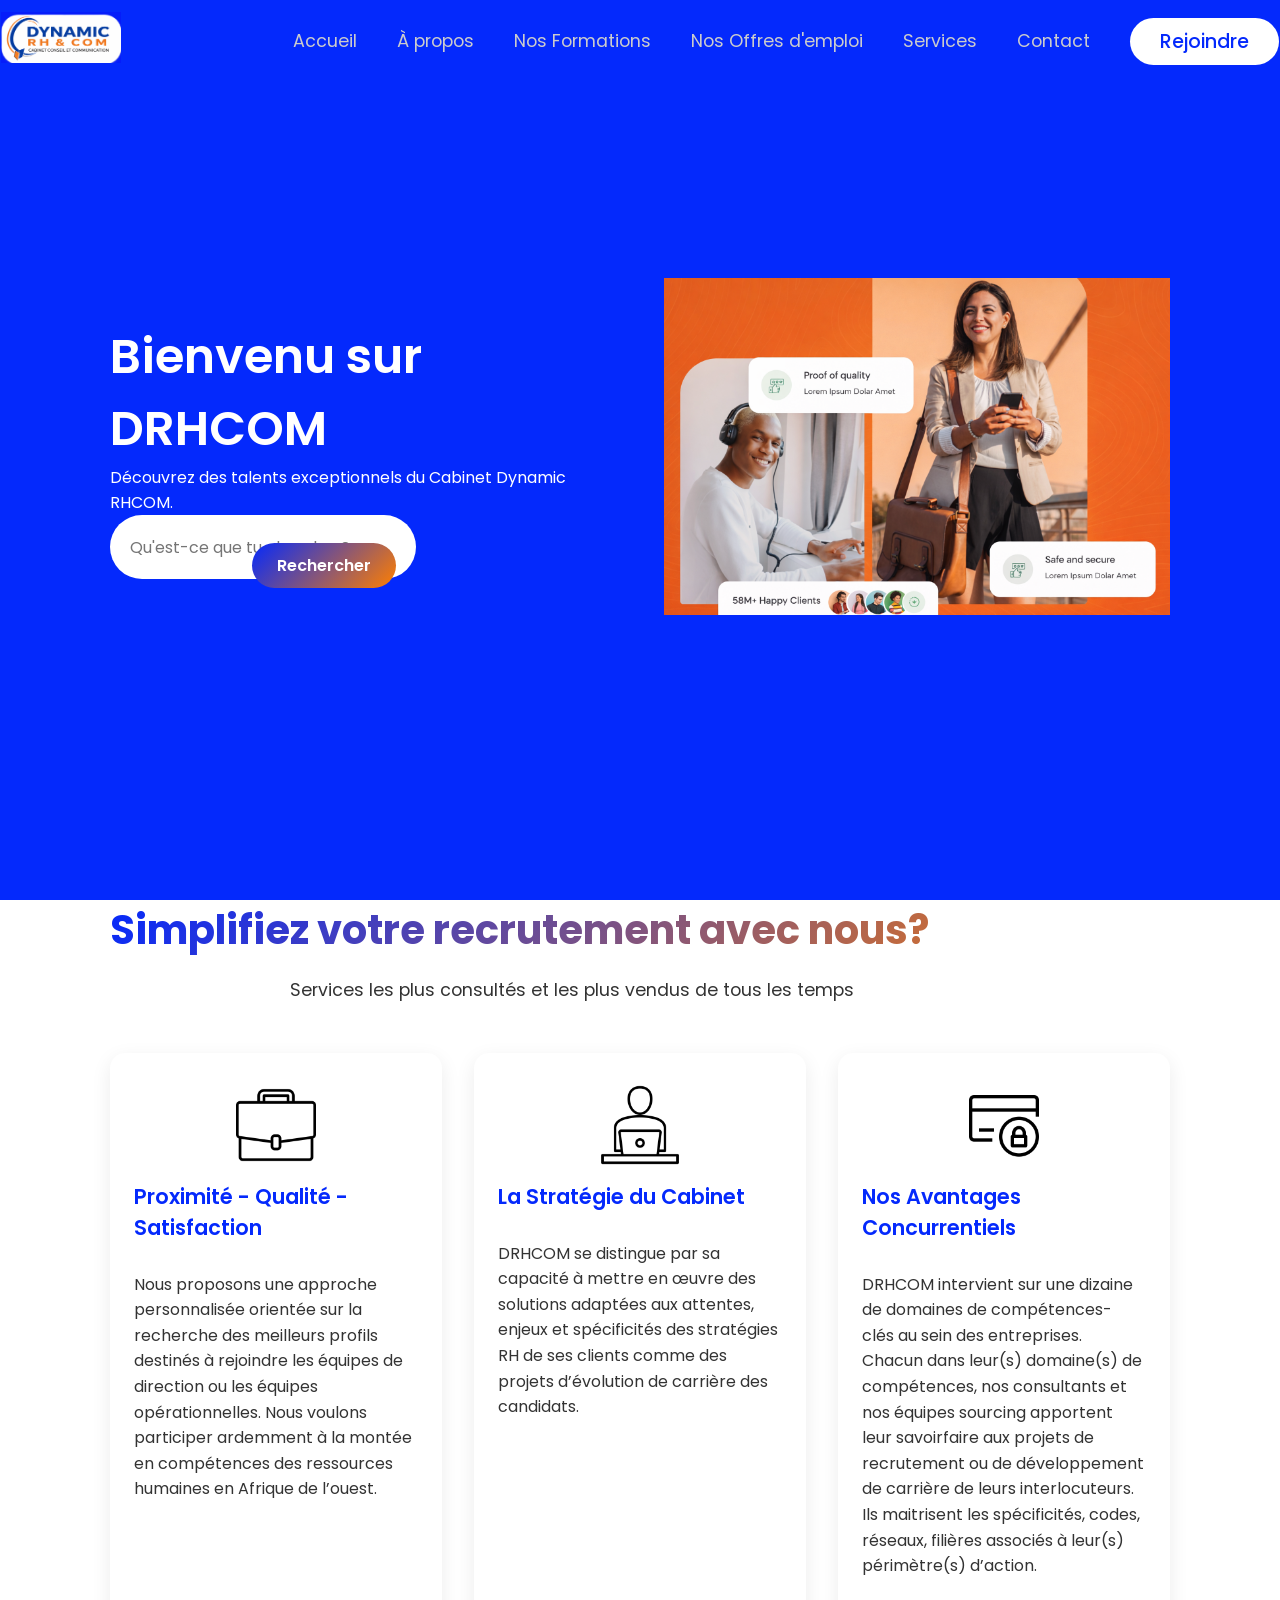
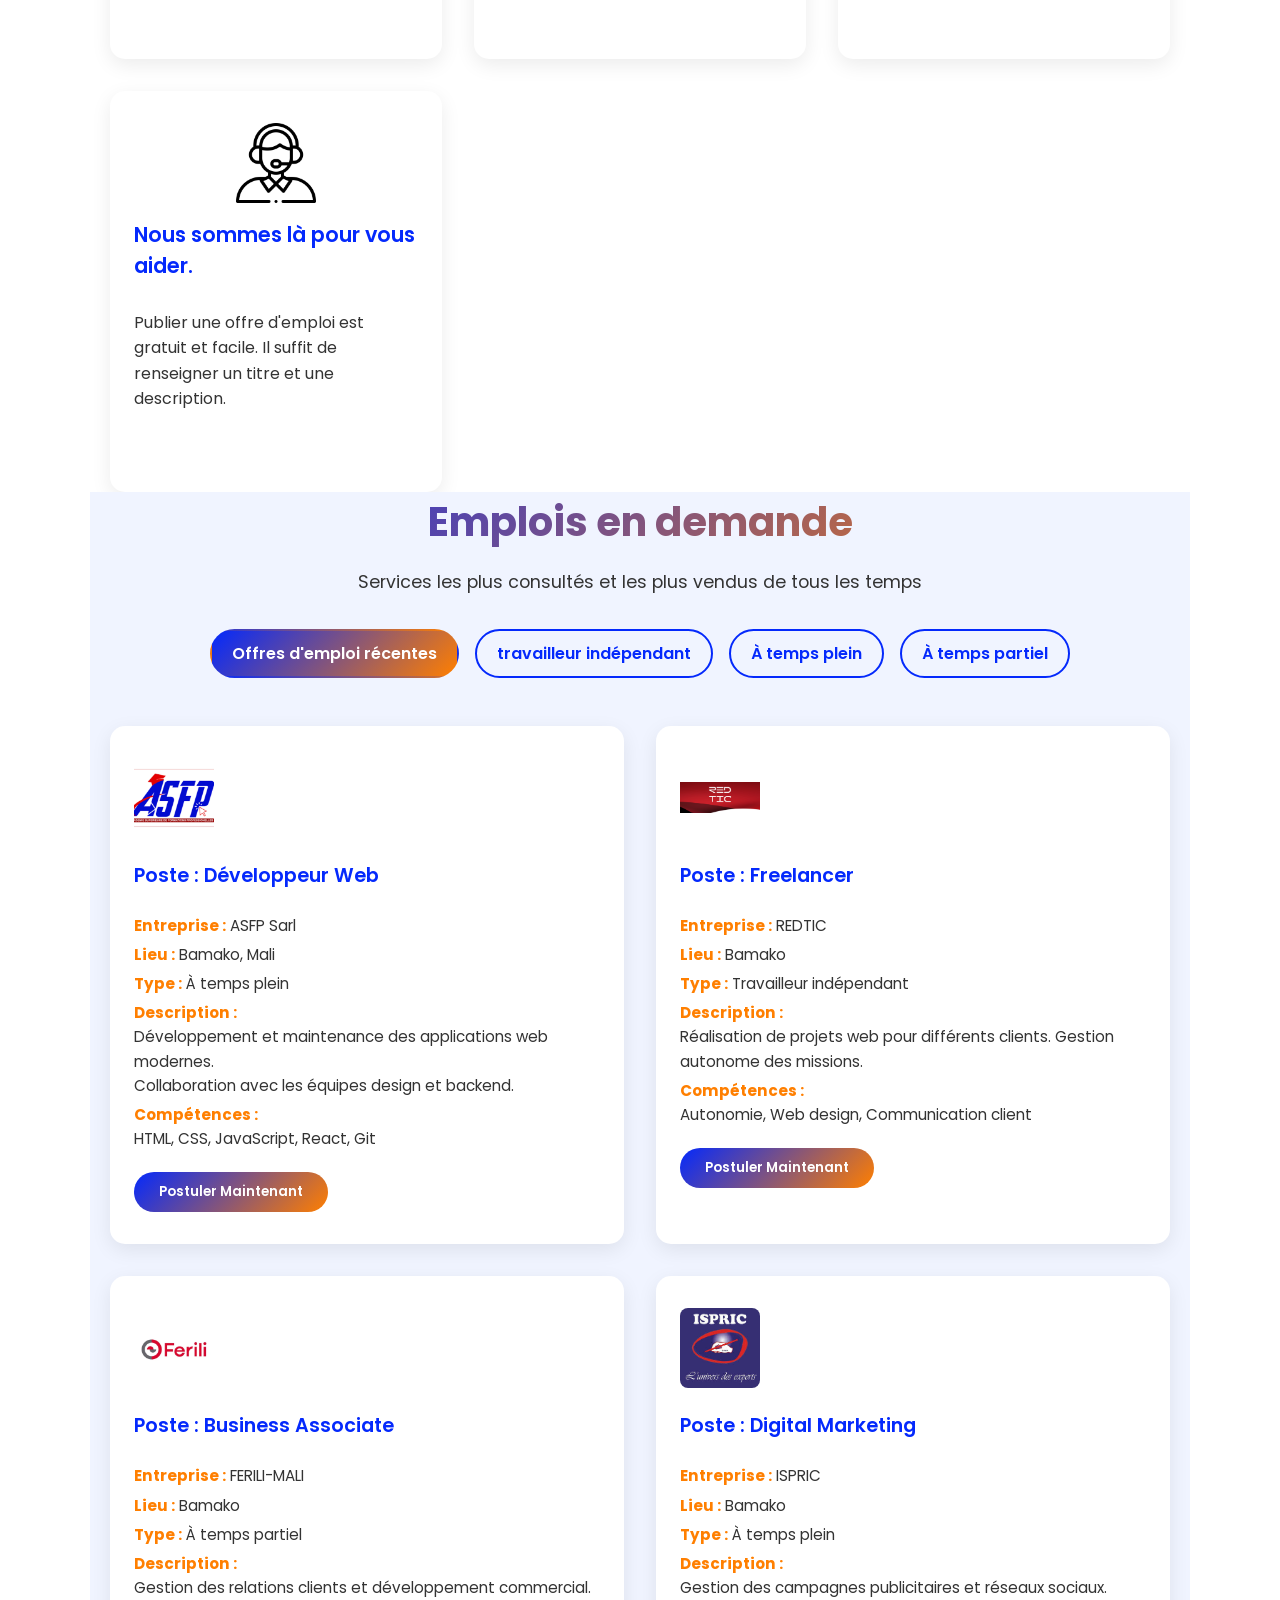
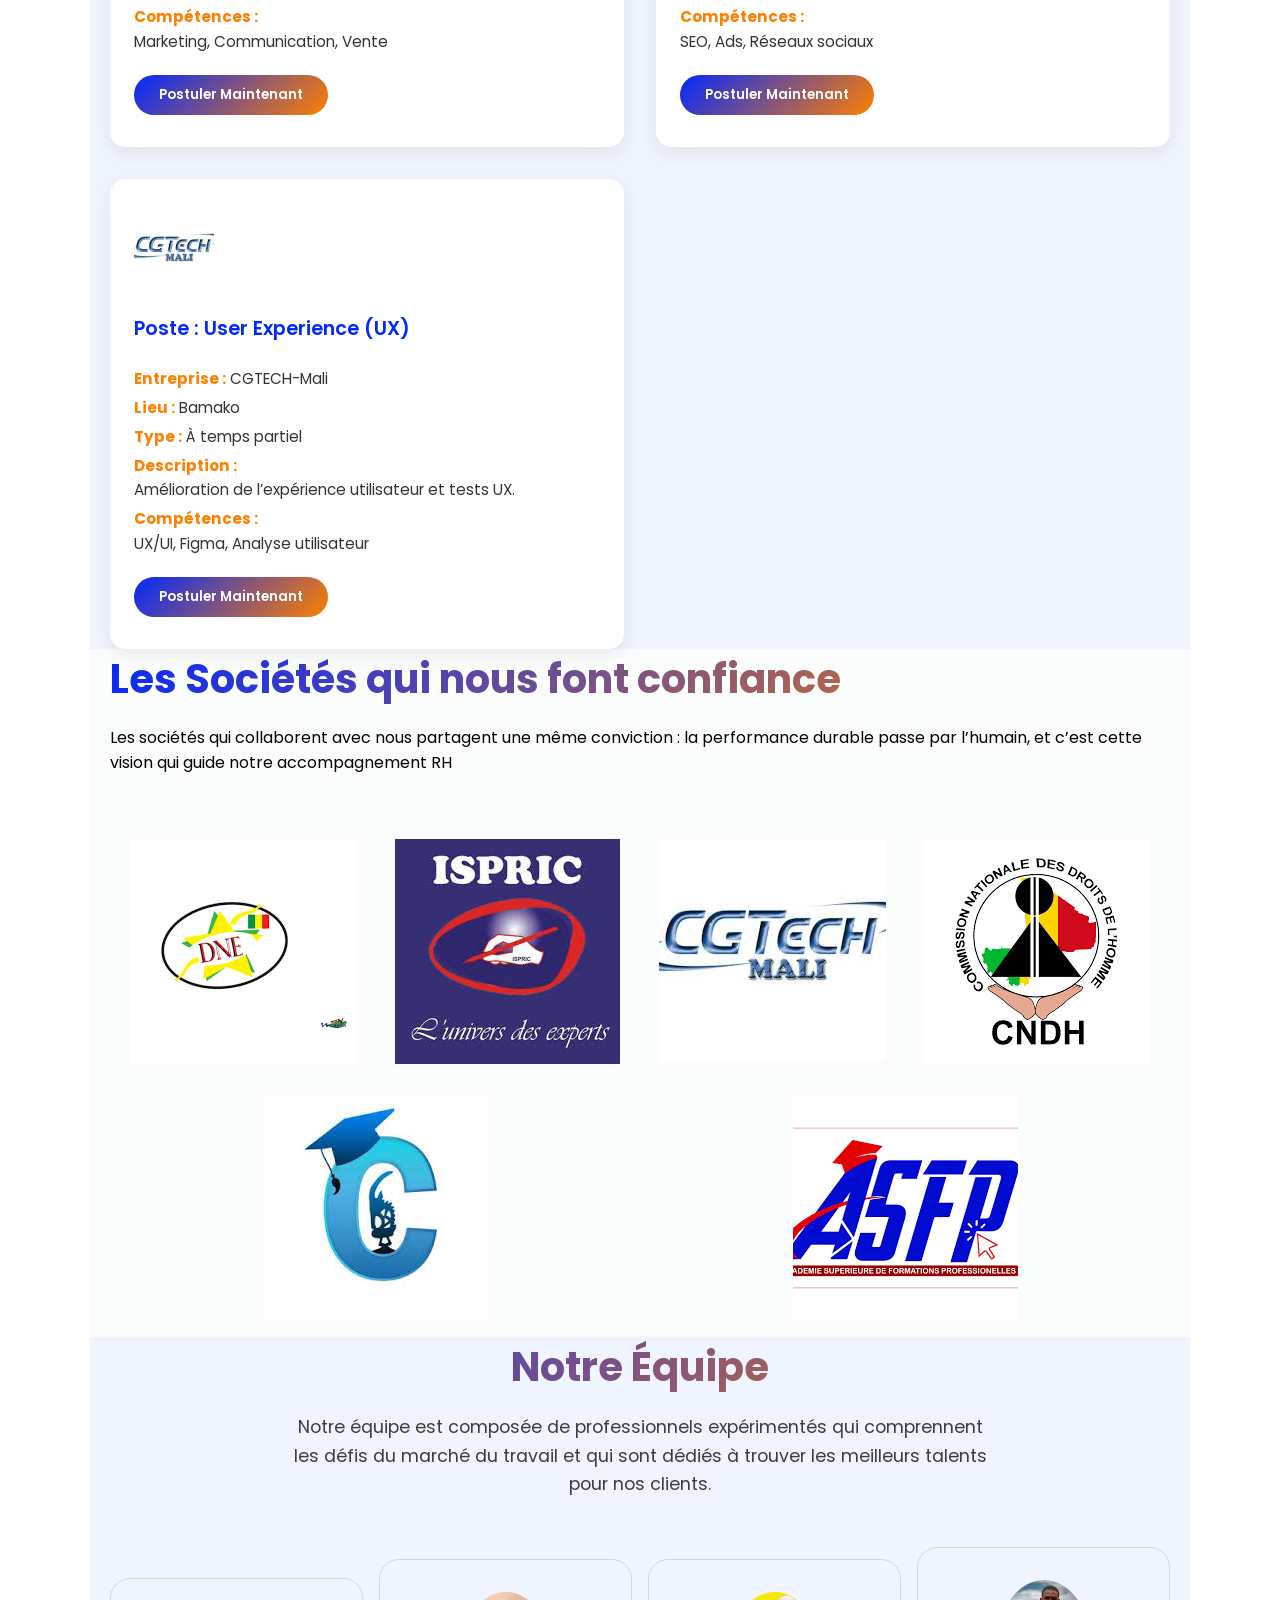
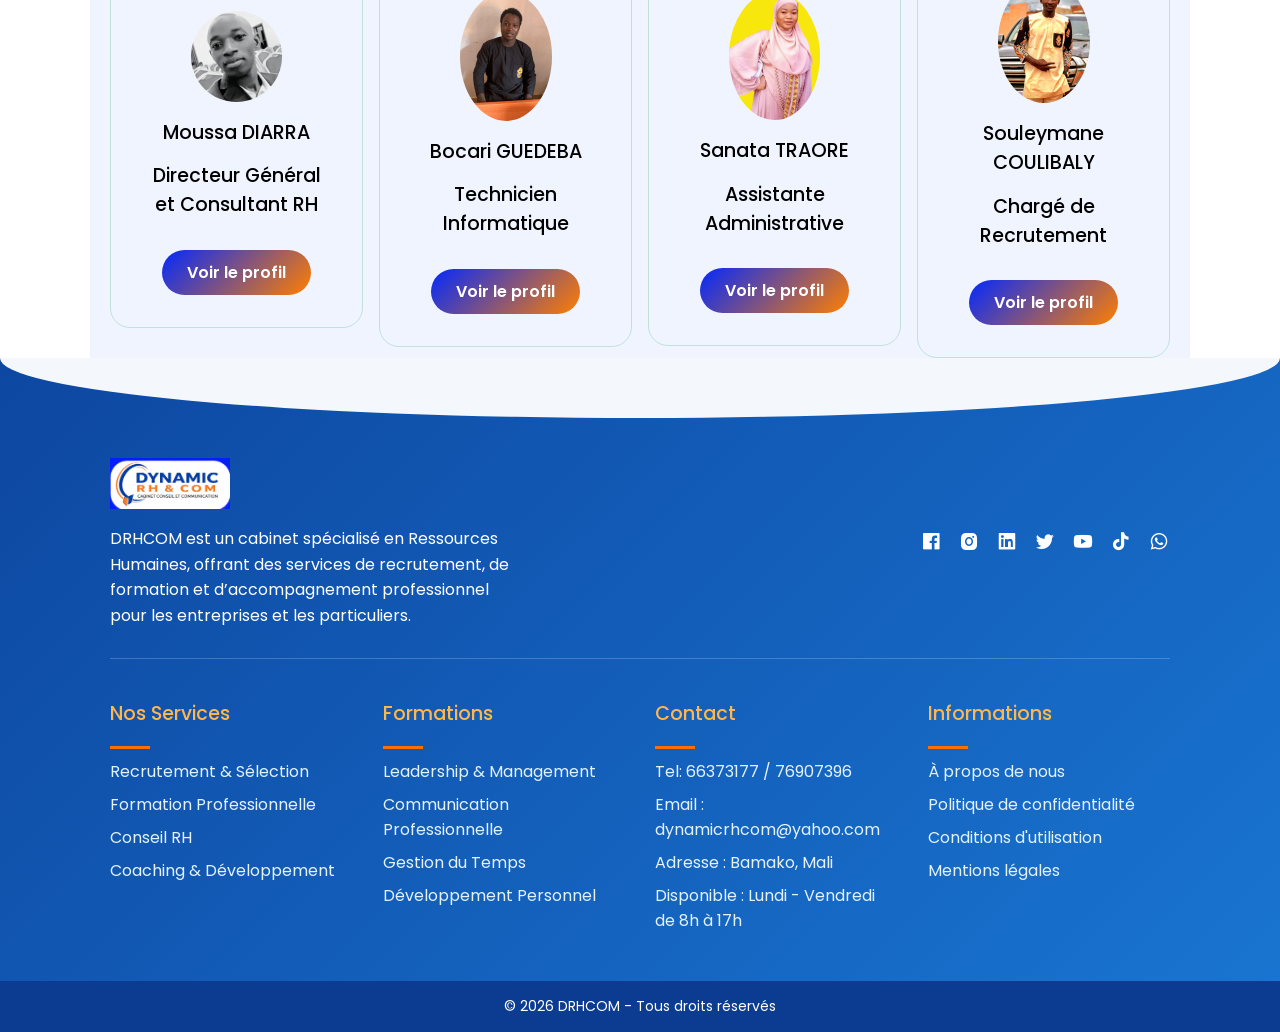
<file: index.html>
<!DOCTYPE html>
<html lang="en">
  <head>
    <meta charset="UTF-8" />
    <meta name="viewport" content="width=device-width, initial-scale=1.0" />
    <title>Site de Recrutement Dynamic RHCOM</title>

    <!-- Meta Description  -->
    <meta
      name="description"
      content="DRHCOM vous aide à trouver le poste idéal, en freelance, à temps plein ou à temps partiel, correspondant à vos compétences. Explorez des milliers d'opportunités et entrez en contact avec les meilleures entreprises du monde entier."
    />

    <!-- Keywords  -->
    <meta
      name="keywords"
      content="Offres d'emploi freelance, emplois à temps plein, emplois à temps partiel, recherche d'emploi, plateforme d'emploi, recrutement de freelances, télétravail, carrières, opportunités"
    />

    <!-- ------------ Boxicons Icons link -------  -->
    <link
      rel="stylesheet"
      href="https://unpkg.com/boxicons@latest/css/boxicons.min.css"
    />

    <!-- ---------- Favicon ---------  -->
    <!-- <link rel="shortcut icon" href="./images/favicon.ico" type="image/x-icon" /> -->
    <!-- ---------- Custom CSS ---------  -->
    <link rel="stylesheet" href="./assets/css/style.css" />
  </head>

  <body>
    <!-- Header  Section-->

    <header>
      <div id="navbar" class="objs-width">
        <a href="index.html">
          <img src="images/logo.png" class="logo" alt="" />
        </a>

        <ul id="menu">
          <li><a href="index.html">Accueil</a></li>
          <li><a href="about.html">À propos</a></li>
          <li><a href="formation.html">Nos Formations</a></li>
          <li><a href="jobs.html">Nos Offres d'emploi</a></li>
          <li><a href="services.html">Services</a></li>
          <li><a href="contact.html">Contact</a></li>
          <button id="w-btn">Rejoindre</button>
        </ul>
        <i id="bar" class="bx bx-menu"></i>
      </div>
    </header>

    <!-- Hero  Section-->
    <section class="hero" id="home">
      <div class="hero-box obj-width">
        <div class="h-left">
          <h1>Bienvenu sur DRHCOM</h1>
          <p>
            Découvrez des talents exceptionnels du Cabinet Dynamic RHCOM.
          </p>

          <div class="search">
            <input
              type="text"
              placeholder="Qu'est-ce que tu cherches?"
              name=""
              id=""
            />
            <a href="#" id="g-btn">Rechercher</a>
          </div>
        </div>
        <div class="h-right">
          <img src="images/hero1.PNG" alt="" />
        </div>
      </div>
    </section>

    <!-- Features  Section-->

    <section class="features sec-space obj-width" id="features">
      <h2>Simplifiez votre recrutement avec nous?</h2>
      <p>Services les plus consultés et les plus vendus de tous les temps</p>

      <div class="fe-box">
        <!-- Box 1  -->
        <div>
          <div class="img"><img src="images/fe 1.png" alt="" /></div>
          <h3>Proximité - Qualité - Satisfaction</h3>
          <p>
            Nous proposons une approche personnalisée orientée sur la recherche des meilleurs profils destinés à rejoindre les équipes de direction ou les équipes opérationnelles.
            Nous voulons participer ardemment à la montée en compétences des ressources humaines en Afrique de l’ouest.
          </p>
        </div>
        <!-- Box 2  -->
        <div>
          <div class="img blue"><img src="images/fe 2.png" alt="" /></div>

          <h3>La Stratégie du Cabinet</h3>
          <p>
            DRHCOM se distingue par sa capacité à mettre en œuvre des solutions adaptées aux attentes, enjeux et spécificités des stratégies RH de ses clients comme des projets d’évolution de carrière des candidats.
          </p>
        </div>
        <!-- Box 3  -->
        <div>
          <div class="img yellow"><img src="images/fe 3.png" alt="" /></div>

          <h3>Nos Avantages Concurrentiels</h3>
          <p>
            DRHCOM intervient sur une dizaine de domaines de compétences- clés au sein des entreprises. Chacun dans leur(s) domaine(s) de compétences, nos consultants et nos équipes sourcing apportent leur savoirfaire aux projets de recrutement ou de développement de carrière de leurs interlocuteurs. Ils maitrisent les spécificités, codes, réseaux, filières associés à leur(s) périmètre(s) d’action.
          </p>
        </div>
        <div>
          <div class="img green"><img src="images/fe 4.png" alt="" /></div>

          <h3>Nous sommes là pour vous aider.</h3>
          <p>
            Publier une offre d'emploi est gratuit et facile. Il suffit de renseigner un titre et une description.
          </p>
        </div>
      </div>
    </section>

    <!-- Job Listing  Section-->
    <section class="jobs sec-space obj-width">
      <h2>Emplois en demande</h2>
      <p>Services les plus consultés et les plus vendus de tous les temps</p>

      <ul class="job-id">
        <li data-target="all" class="active">Offres d'emploi récentes</li>
        <li data-target="freelancer">travailleur indépendant</li>
        <li data-target="fullTime">À temps plein</li>
        <li data-target="partTime">À temps partiel</li>
      </ul>

      <div class="jobs-container">
       <li data-item="fulltime" class="job-list">
  <img src="images/logo-asfp.png" alt="ASFP Sarl" />
  
  <h3 class="sm-text">Poste : Développeur Web</h3>
  
  <p><strong>Entreprise :</strong> ASFP Sarl</p>
  <p><strong>Lieu :</strong> Bamako, Mali</p>
  <p><strong>Type :</strong> À temps plein</p>
  
  <p><strong>Description :</strong><br>
   Développement et maintenance des applications web modernes.<br>
    Collaboration avec les équipes design et backend.
  </p>

  <p><strong>Compétences :</strong><br>
   HTML, CSS, JavaScript, React, Git
  </p>
  <button id="g-btn">Postuler Maintenant</button>
</li>

<li data-item="freelancer" class="job-list">
  <img src="images/redtic.png" alt="REDTIC" />
  
  <h3>Poste : Freelancer</h3>
  
  <p><strong>Entreprise :</strong> REDTIC</p>
  <p><strong>Lieu :</strong> Bamako</p>
  <p><strong>Type :</strong> Travailleur indépendant</p>
  
  <p><strong>Description :</strong><br>
    Réalisation de projets web pour différents clients.
    Gestion autonome des missions.
  </p>

  <p><strong>Compétences :</strong><br>
    Autonomie, Web design, Communication client
  </p>
  <button id="g-btn">Postuler Maintenant</button>
</li>

<li data-item="partTime" class="job-list">
  <img src="images/ferili-mali.png" alt="FERILI-MALI" />
  
  <h3 class="sm-text">Poste : Business Associate</h3>
  
  <p><strong>Entreprise :</strong> FERILI-MALI</p>
  <p><strong>Lieu :</strong> Bamako</p>
  <p><strong>Type :</strong> À temps partiel</p>
  
  <p><strong>Description :</strong><br>
    Gestion des relations clients et développement commercial.
  </p>

  <p><strong>Compétences :</strong><br>
    Marketing, Communication, Vente
  </p>
  <button id="g-btn">Postuler Maintenant</button>
</li>

<li data-item="fullTime" class="job-list">
  <img src="images/t2.png" alt="Facebook" />
  
  <h3 class="sm-text">Poste : Digital Marketing</h3>
  
  <p><strong>Entreprise :</strong> ISPRIC</p>
  <p><strong>Lieu :</strong> Bamako</p>
  <p><strong>Type :</strong> À temps plein</p>
  
  <p><strong>Description :</strong><br>
    Gestion des campagnes publicitaires et réseaux sociaux.
  </p>

  <p><strong>Compétences :</strong><br>
    SEO, Ads, Réseaux sociaux
  </p>
  <button id="g-btn">Postuler Maintenant</button>
</li>

<li data-item="partTime" class="job-list">
  <img src="images/t3.png" alt="cgtech" />
  
  <h3 class="sm-text">Poste : User Experience (UX)</h3>
  
  <p><strong>Entreprise :</strong> CGTECH-Mali</p>
  <p><strong>Lieu :</strong> Bamako</p>
  <p><strong>Type :</strong> À temps partiel</p>
  
  <p><strong>Description :</strong><br>
    Amélioration de l’expérience utilisateur et tests UX.
  </p>

  <p><strong>Compétences :</strong><br>
    UX/UI, Figma, Analyse utilisateur
  </p>
  <button id="g-btn">Postuler Maintenant</button>
</li>
      </div>
    </section>

    <!-- Brand  Section-->
    <section class="trust sec-space obj-width">
      <h2>Les Sociétés qui nous font confiance</h2>
      <p>Les sociétés qui collaborent avec nous partagent une même conviction : la performance durable passe par l’humain, et c’est cette vision qui guide notre accompagnement RH</p>

      <div class="t-box">
        <img src="images/t1.png" alt="" />
        <img src="images/t2.png" alt="" />
        <img src="images/t3.png" alt="" />
        <img src="images/t4.png" alt="" />
        <img src="images/t5.png" alt="" />
        <img src="images/t6.png" alt="" />
        <!-- <img src="images/t7.png" alt="" /> -->
      </div>
    </section>

    <!-- Team  Section-->

    <section class="team sec-space obj-width">
      <h2>Notre Équipe</h2>
      <p>Notre équipe est composée de professionnels expérimentés qui comprennent les défis du marché du travail et qui sont dédiés à trouver les meilleurs talents pour nos clients.</p>

      <div class="team-container">
        <div class="f1-box">
          <img src="images/fl-2.png" alt="" />
          <h3>Moussa DIARRA</h3>
          <h3>Directeur Général et Consultant RH</h3>
          <!-- a revoir apres -->
          <a href="info_diarra.html" id="g-btn">Voir le profil</a>
        </div>
        <div class="f1-box">
          <img src="images/fl-1.png" alt="" />
          <h3>Bocari GUEDEBA</h3>
          <h3>Technicien Informatique</h3>
          <!-- a revoir apres -->
          <a href="cv.html" id="g-btn">Voir le profil</a>
        </div>
    
        <div class="f1-box">
          <img src="images/fl-4.png" alt="" />
          <h3>Sanata TRAORE</h3>
          <h3>Assistante Administrative</h3>
          <!-- a revoir apres -->
          <a href="javascript:void()" id="g-btn">Voir le profil</a>
        </div>
        <div class="f1-box">
          <img src="images/fl-3.png" alt="" />
          <h3>Souleymane COULIBALY</h3>
          <h3>Chargé de Recrutement</h3>
          <a href="info_coulibaly.html" id="g-btn">Voir le profil</a>
        </div>
      </div>
    </section>

   <!-- Footer  Section-->

   <footer class="footer">
  <div class="obj-width">
    
    <div class="top">
      <div>
        <img src="images/logo.png" class="logo" alt="Logo DRHCOM" />
        <p>
          DRHCOM est un cabinet spécialisé en Ressources Humaines, 
          offrant des services de recrutement, de formation et 
          d’accompagnement professionnel pour les entreprises et les particuliers.
        </p>
      </div>

      <!-- Réseaux sociaux (inchangés) -->
      <div>
        <a href="https://www.facebook.com/profile.php?id=61586330245431" target="_blank" rel="noopener noreferrer"><i class="bx bxl-facebook-square"></i></a>
        <a href="https://www.instagram.com/DRHCOM" target="_blank" rel="noopener noreferrer"><i class="bx bxl-instagram-alt"></i></a>
        <a href="https://www.linkedin.com/in/cabinet-drhcom-3505a121a" target="_blank" rel="noopener noreferrer"><i class="bx bxl-linkedin-square"></i></a>
        <a href="https://x.com/MoussaD12239090" target="_blank" rel="noopener noreferrer"><i class="bx bxl-twitter"></i></a>
        <a href="https://www.youtube.com/@Drhcom888" target="_blank" rel="noopener noreferrer"><i class="bx bxl-youtube"></i></a>
        <a href="https://vm.tiktok.com/ZMHog4PwqbEUM-KmJDs/" target="_blank" rel="noopener noreferrer"><i class="bx bxl-tiktok"></i></a>
        <a href="https://wa.me/22376907396" target="_blank" rel="noopener noreferrer"><i class="bx bxl-whatsapp"></i></a>
      </div>
    </div>

    <div class="bottom">

      <div>
        <h3>Nos Services</h3>
        <a href="#">Recrutement & Sélection</a>
        <a href="#">Formation Professionnelle</a>
        <a href="#">Conseil RH</a>
        <a href="#">Coaching & Développement</a>
      </div>

      <div>
        <h3>Formations</h3>
        <a href="#">Leadership & Management</a>
        <a href="#">Communication Professionnelle</a>
        <a href="#">Gestion du Temps</a>
        <a href="#">Développement Personnel</a>
      </div>

      <div>
        <h3>Contact</h3>
        <a href="contact.html">Tel: 66373177 / 76907396</a>
        <a href="contact.html">Email : dynamicrhcom@yahoo.com</a>
        <a href="#iframe">Adresse : Bamako, Mali</a>
        <a href="#">Disponible : Lundi - Vendredi de 8h à 17h</a>
      </div>

      <div>
        <h3>Informations</h3>
        <a href="about.html">À propos de nous</a>
        <a href="#">Politique de confidentialité</a>
        <a href="#">Conditions d'utilisation</a>
        <a href="#">Mentions légales</a>
      </div>

    </div>
  </div>

  <p class="droit">© 2026 DRHCOM - Tous droits réservés</p>
</footer>

    <div class="backtotop" id="gotop">
      <a href="#"><i class="bx bx-chevron-up"></i></a>
    </div>

    <!-- ------------------- Custom JS ---------------------  -->
    <script src="./assets/js/toggle.js"></script>
    <script src="./assets/js/script.js"></script>
  </body>
</html>
</file>
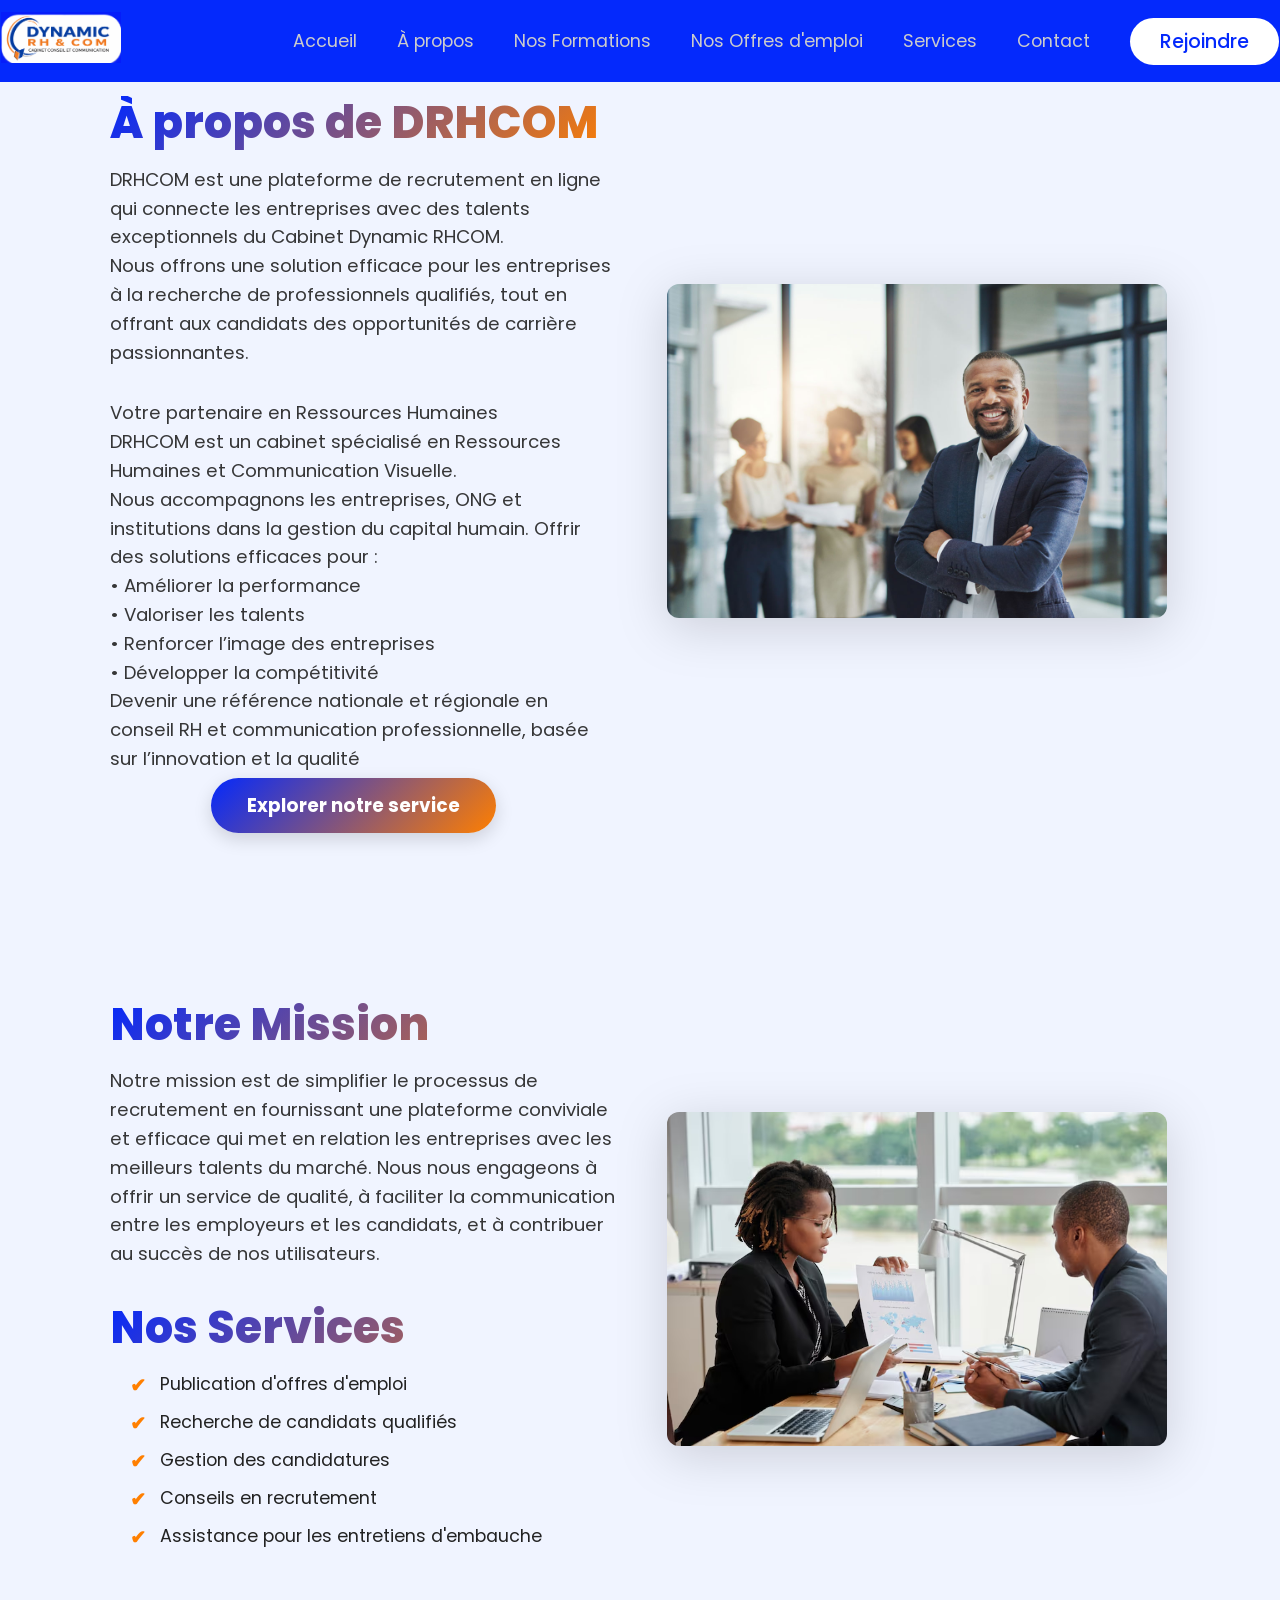
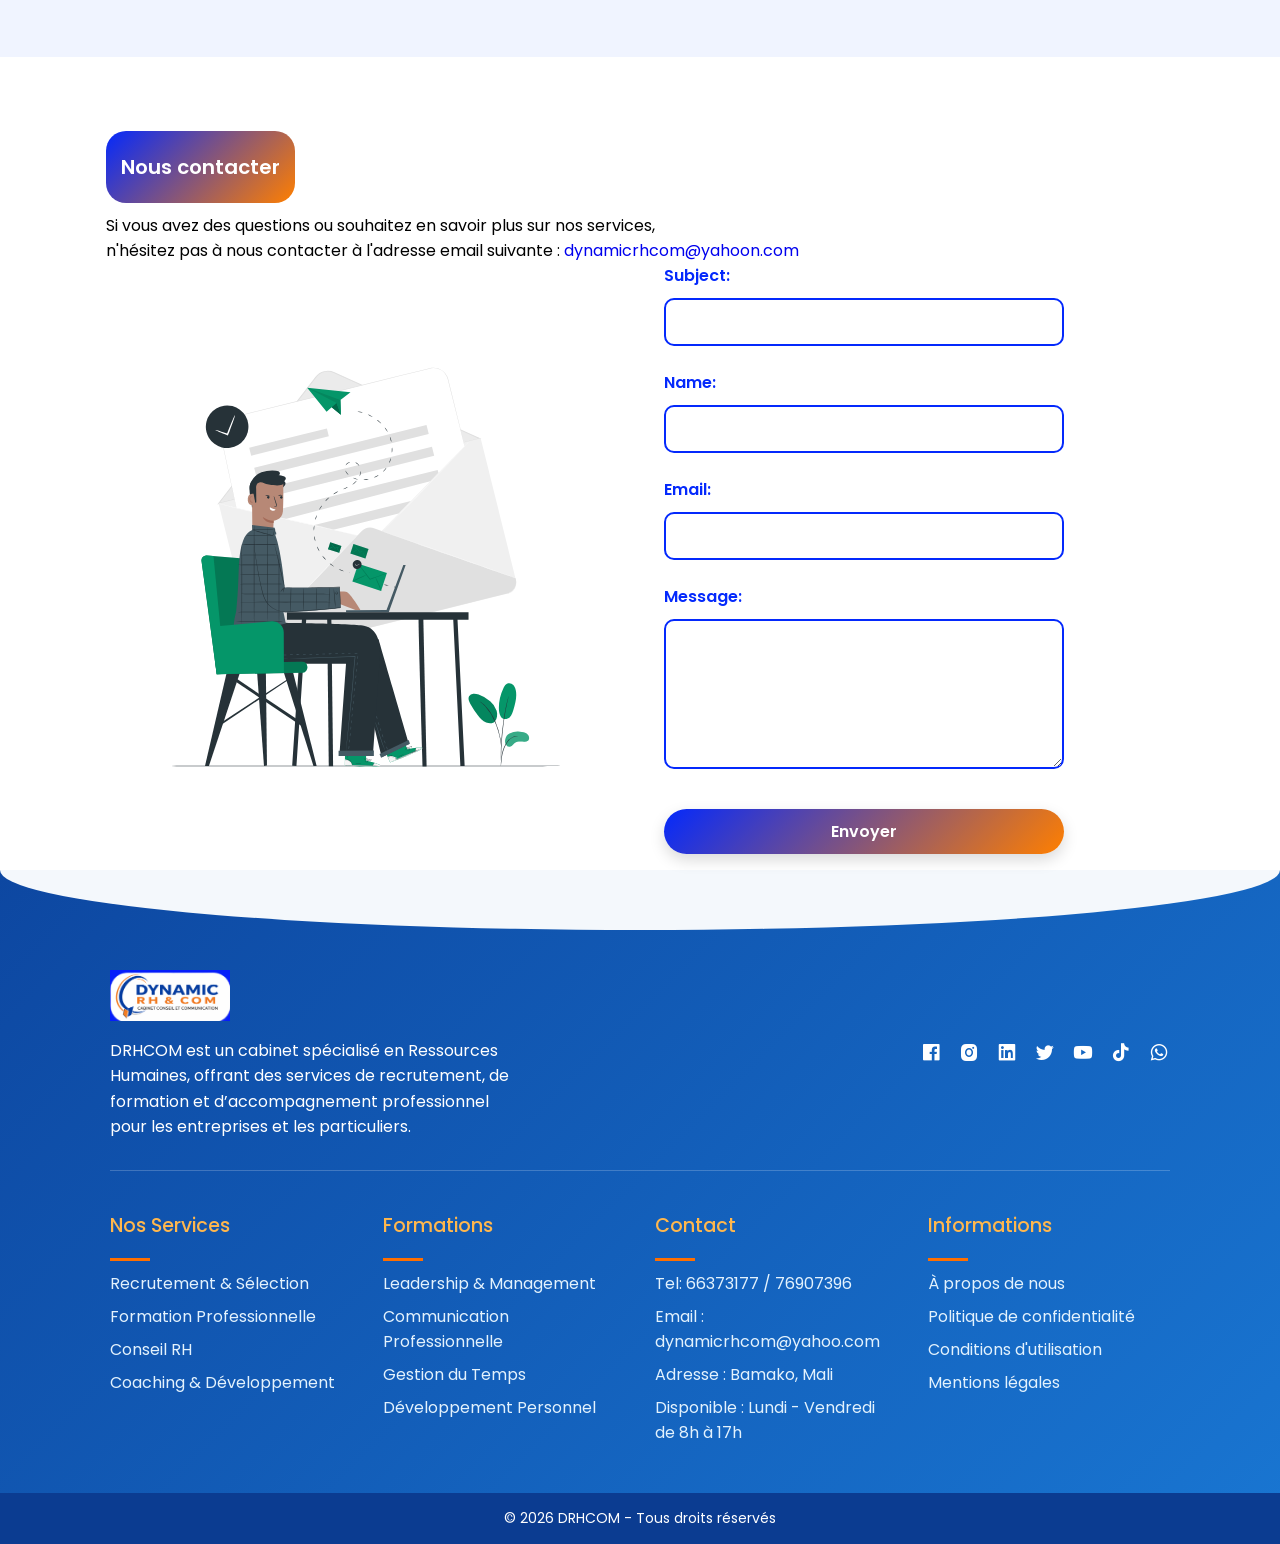
<file: about.html>
<!DOCTYPE html>
<html lang="en">
<head>
    <meta charset="UTF-8">
    <meta name="viewport" content="width=device-width, initial-scale=1.0">
    <!-- ------------ Boxicons Icons link -------  -->
    <link
      rel="stylesheet"
      href="https://unpkg.com/boxicons@latest/css/boxicons.min.css"
    />

    <!-- ---------- Favicon ---------  -->
    <link rel="shortcut icon" href="./images/favicon.ico" type="image/x-icon" />
    <!-- ---------- Custom CSS ---------  -->
     <link rel="stylesheet" href="./assets/css/about.css" />
    <link rel="stylesheet" href="./assets/css/contact.css" />
    <link rel="stylesheet" href="./assets/css/style.css" />
    <title>À propos - DRHCOM</title>
</head>
<body>
     <!-- Header  Section-->

    <header>
      <div id="navbar" class="objs-width">
        <a href="index.html">
          <img src="images/logo.png" class="logo" alt="" />
        </a>

        <ul id="menu">
          <li><a href="index.html">Accueil</a></li>
          <li><a href="about.html">À propos</a></li>
          <li><a href="formation.html">Nos Formations</a></li>
          <li><a href="jobs.html">Nos Offres d'emploi</a></li>
          <li><a href="services.html">Services</a></li>
          <li><a href="contact.html">Contact</a></li>
          <button id="w-btn">Rejoindre</button>
        </ul>
        <i id="bar" class="bx bx-menu"></i>
      </div>
    </header>

     <!-- About Section -->
     <section class="pro" id="home">
        <div class="pro-box obj-width">
        <div class="pro-left">    
    <h1>À propos de DRHCOM</h1>
    <p>DRHCOM est une plateforme de recrutement en ligne qui connecte les entreprises avec des talents exceptionnels du Cabinet Dynamic RHCOM. <br>Nous offrons une solution efficace pour les entreprises à la recherche de professionnels qualifiés, tout en offrant aux candidats des opportunités de carrière passionnantes.</p>
    <p>Votre partenaire en Ressources Humaines <br>DRHCOM est un cabinet spécialisé en Ressources Humaines et Communication Visuelle.<br>Nous accompagnons les entreprises, ONG et institutions dans la gestion du capital humain.
      Offrir des solutions efficaces pour :<br>
    • Améliorer la performance <br>
    • Valoriser les talents<br>
    • Renforcer l’image des entreprises<br>
    • Développer la compétitivité<br>
      Devenir une référence nationale et régionale en conseil RH et communication professionnelle, basée sur l’innovation et la qualité</p>
        <div class="search">
        <a href="services.html" id="j-btn">Explorer notre service</a>
        </div>
        </div>
         <div class="pro-right">
          <img src="images/picture1.png" alt="" />
        </div>
      </div>
        </section>
        <!-- Section notre service et nos missions -->
        <section class="pro" id="home">
        <div class="pro-box obj-width">
        <div class="pro-left">
    <h2>Notre Mission</h2>
    <p>Notre mission est de simplifier le processus de recrutement en fournissant une plateforme conviviale et efficace qui met en relation les entreprises avec les meilleurs talents du marché. Nous nous engageons à offrir un service de qualité, à faciliter la communication entre les employeurs et les candidats, et à contribuer au succès de nos utilisateurs.</p>
    <h2>Nos Services</h2>
    <ul>
        <li>Publication d'offres d'emploi</li>
        <li>Recherche de candidats qualifiés</li>
        <li>Gestion des candidatures</li>
        <li>Conseils en recrutement</li>
        <li>Assistance pour les entretiens d'embauche</li>

    </ul>
    </div>
    <div class="pro-right">
          <img src="images/picture2.png" alt="" />
        </div>
    </div>
    </section>
    <!-- Contact Section -->
    <section class="contact obj-width sec-space">
      <h2>Nous contacter</h2>
      <p>Si vous avez des questions ou souhaitez en savoir plus sur nos services, <br>n'hésitez pas à nous contacter à l'adresse email suivante : <a href="mailto:dynamicrhcom@yahoon.com">dynamicrhcom@yahoon.com</a></p>
        <div class="contact-row">
        <div class="contact-col">
          <img src="images/contact.svg" alt="" />
        </div>
         <div class="contact-col">
          <form action="https://formspree.io/f/xykbplqe" method="POST">
            <div class="input-box">
                <label for="subject">Subject:</label>
                <input type="text" id="subject" name="subject" required />
              </div>
            <div class="input-box">
              <label for="name">Name:</label>
               <input type="text" id="name" name="name" required />
            </div>

              <div class="input-box">
                <label for="email">Email:</label>
                <input type="email" id="email" name="email" required />
              </div>

              <div class="input-box">
                <label for="message">Message:</label>
                <textarea id="message" name="message" cols="10"></textarea>
              </div>
                <button type="submit" id="g-btn" class="contact-btn">Envoyer</button>
          </form>
        </div>
      </div>
    </section>
 <!-- Footer  Section-->

   <footer class="footer">
  <div class="obj-width">
    
    <div class="top">
      <div>
        <img src="images/logo.png" class="logo" alt="Logo DRHCOM" />
        <p>
          DRHCOM est un cabinet spécialisé en Ressources Humaines, 
          offrant des services de recrutement, de formation et 
          d’accompagnement professionnel pour les entreprises et les particuliers.
        </p>
      </div>

      <!-- Réseaux sociaux (inchangés) -->
      <div>
        <a href="https://www.facebook.com/profile.php?id=61586330245431" target="_blank" rel="noopener noreferrer"><i class="bx bxl-facebook-square"></i></a>
        <a href="https://www.instagram.com/DRHCOM" target="_blank" rel="noopener noreferrer"><i class="bx bxl-instagram-alt"></i></a>
        <a href="https://www.linkedin.com/in/cabinet-drhcom-3505a121a" target="_blank" rel="noopener noreferrer"><i class="bx bxl-linkedin-square"></i></a>
        <a href="https://x.com/MoussaD12239090" target="_blank" rel="noopener noreferrer"><i class="bx bxl-twitter"></i></a>
        <a href="https://www.youtube.com/@Drhcom888" target="_blank" rel="noopener noreferrer"><i class="bx bxl-youtube"></i></a>
        <a href="https://vm.tiktok.com/ZMHog4PwqbEUM-KmJDs/" target="_blank" rel="noopener noreferrer"><i class="bx bxl-tiktok"></i></a>
        <a href="https://wa.me/22376907396" target="_blank" rel="noopener noreferrer"><i class="bx bxl-whatsapp"></i></a>
      </div>
    </div>

    <div class="bottom">

      <div>
        <h3>Nos Services</h3>
        <a href="jobs.html">Recrutement & Sélection</a>
        <a href="formation.html">Formation Professionnelle</a>
        <a href="#">Conseil RH</a>
        <a href="#">Coaching & Développement</a>
      </div>

      <div>
        <h3>Formations</h3>
        <a href="#">Leadership & Management</a>
        <a href="#">Communication Professionnelle</a>
        <a href="#">Gestion du Temps</a>
        <a href="#">Développement Personnel</a>
      </div>

      <div>
        <h3>Contact</h3>
        <a href="contact.html">Tel: 66373177 / 76907396</a>
        <a href="contact.html">Email : dynamicrhcom@yahoo.com</a>
        <a href="#iframe">Adresse : Bamako, Mali</a>
        <a href="#">Disponible : Lundi - Vendredi de 8h à 17h</a>
      </div>

      <div>
        <h3>Informations</h3>
        <a href="about.html">À propos de nous</a>
        <a href="#">Politique de confidentialité</a>
        <a href="#">Conditions d'utilisation</a>
        <a href="#">Mentions légales</a>
      </div>

    </div>
  </div>

  <p class="droit">© 2026 DRHCOM - Tous droits réservés</p>
</footer>

    <div class="backtotop" id="gotop">
      <a href="#"><i class="bx bx-chevron-up"></i></a>
    </div>

    <!-- ------------------- Custom JS ---------------------  -->
    <script src="./assets/js/toggle.js"></script>
    <script src="./assets/js/script.js"></script>
</body>
</html>
</file>
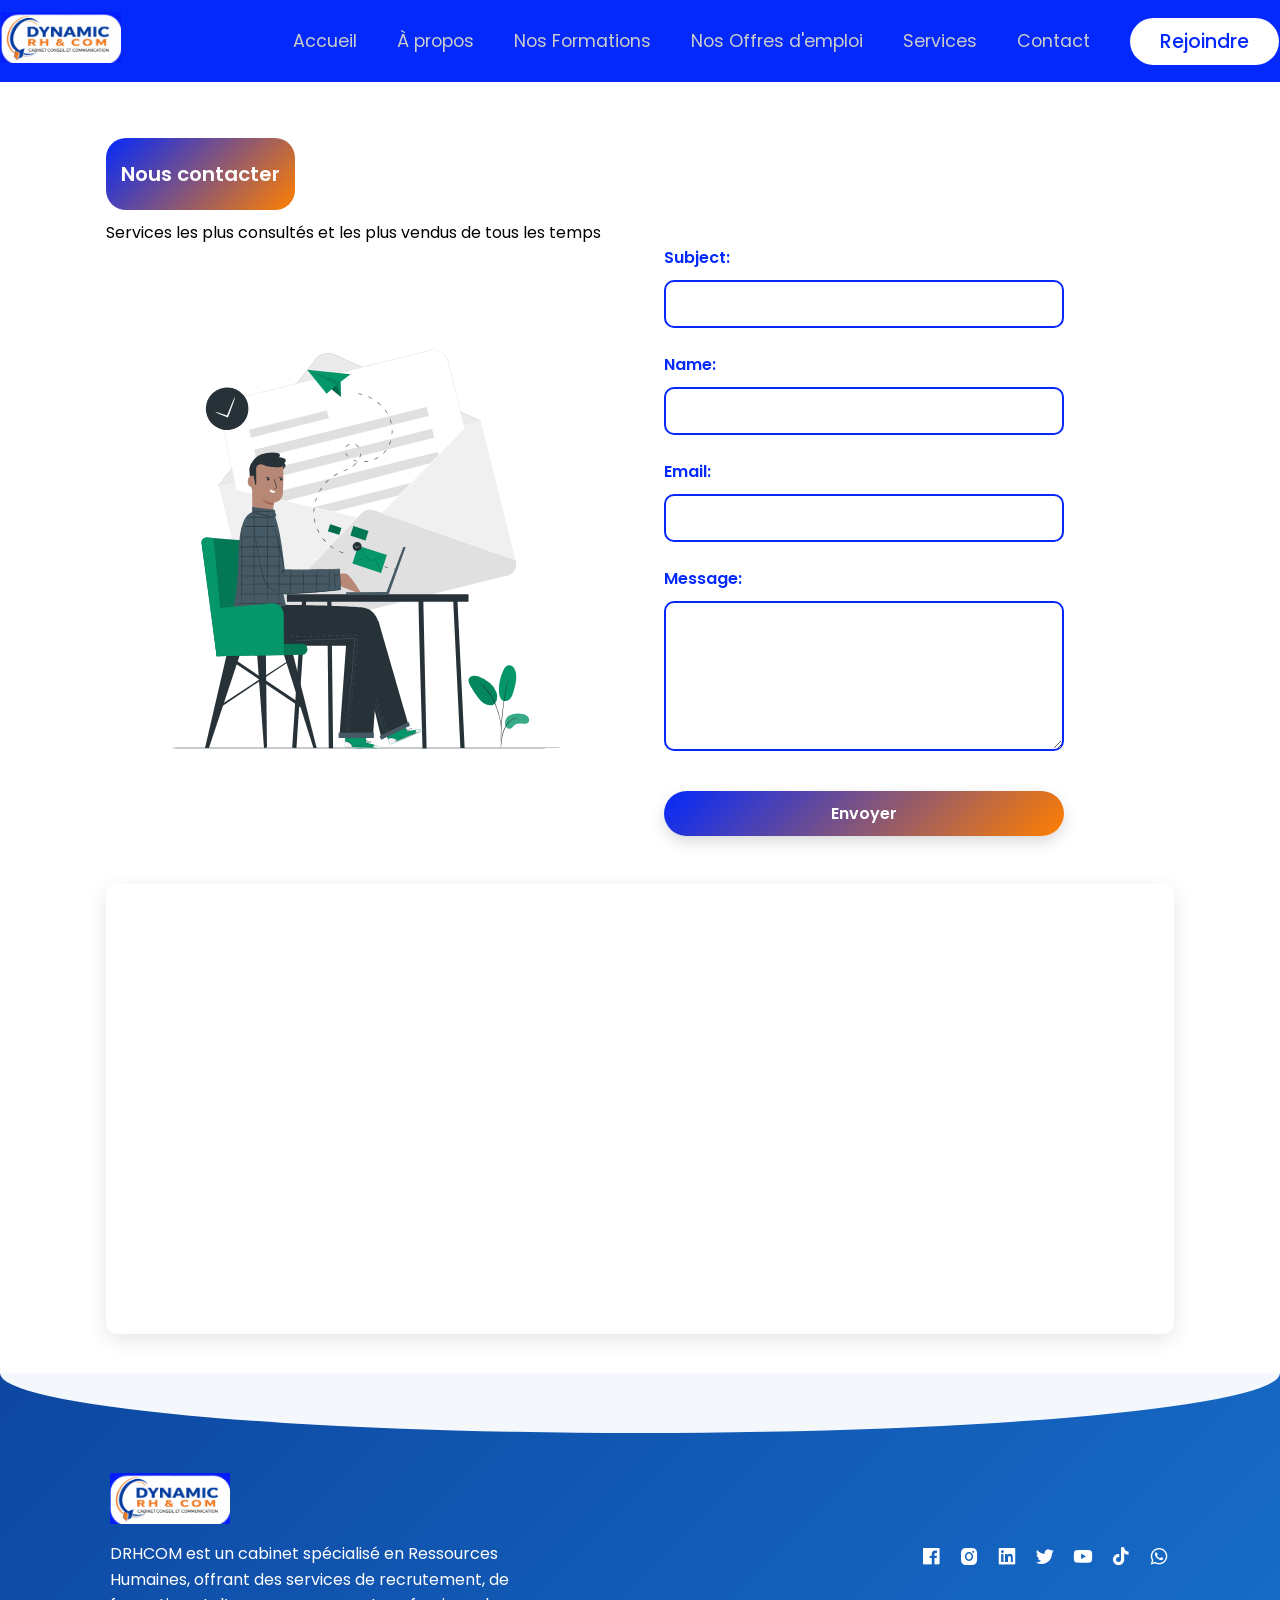
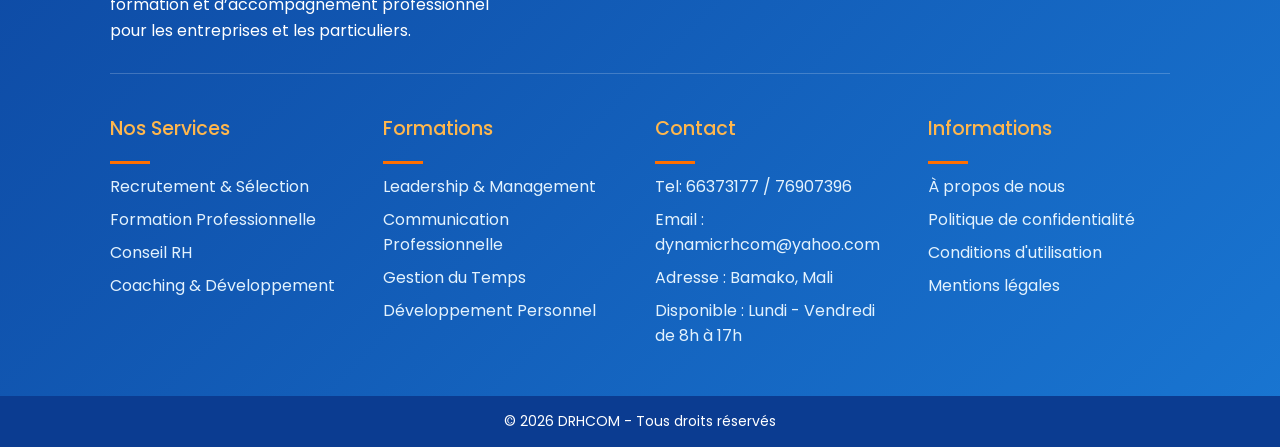
<file: contact.html>
<!DOCTYPE html>
<html lang="en">
  <head>
    <meta charset="UTF-8" />
    <meta name="viewport" content="width=device-width, initial-scale=1.0" />
    <title>DRHCOM - Recherche d'emplois</title>
    <!-- ------------ Boxicons Icons link -------  -->
    <link
      rel="stylesheet"
      href="https://unpkg.com/boxicons@latest/css/boxicons.min.css"
    />
    <!-- ---------- Custom CSS ---------  -->
    <link rel="stylesheet" href="./assets/css/style.css" />
    <link rel="stylesheet" href="./assets/css/contact.css" />
  </head>

  <body>
    <!-- Header  Section-->

    <header>
      <div id="navbar" class="objs-width">
        <a href="index.html">
          <img src="images/logo.png" class="logo" alt="" />
        </a>

        <ul id="menu">
          <li><a href="index.html">Accueil</a></li>
          <li><a href="about.html">À propos</a></li>
          <li><a href="formation.html">Nos Formations</a></li>
          <li><a href="jobs.html">Nos Offres d'emploi</a></li>
          <li><a href="services.html">Services</a></li>
          <li><a href="contact.html">Contact</a></li>
          <button id="w-btn">Rejoindre</button>
        </ul>
        <i id="bar" class="bx bx-menu"></i>
      </div>
    </header>
    <!-- Contact Section -->
    <section class="contact obj-width sec-space">
      <h2>Nous contacter</h2>
      <p>Services les plus consultés et les plus vendus de tous les temps</p>
      <div class="contact-row">
        <div class="contact-col">
          <img src="images/contact.svg" alt="" />
        </div>
        <div class="contact-col">
          <form action="https://formspree.io/f/xykbplqe" method="POST">
            <div class="input-box">
                <label for="subject">Subject:</label>
                <input type="text" id="subject" name="subject" required />
              </div>
            <div class="input-box">
              <label for="name">Name:</label>
               <input type="text" id="name" name="name" required />
            </div>

              <div class="input-box">
                <label for="email">Email:</label>
                <input type="email" id="email" name="email" required />
              </div>

              <div class="input-box">
                <label for="message">Message:</label>
                <textarea id="message" name="message" cols="10"></textarea>
              </div>
                <button type="submit" id="g-btn" class="contact-btn">Envoyer</button>
          </form>
        </div>
      </div>
    </section>

    <section class="maps obj-width">
      <iframe class="iframe" src="https://www.google.com/maps/embed?pb=!1m14!1m8!1m3!1d486.76027447252613!2d-8.0089034!3d12.5768317!3m2!1i1024!2i768!4f13.1!3m3!1m2!1s0xe51cf0002676d45%3A0xc58a5e0b5feb214e!2sCabinet%20Dynamic%20DRHCOM!5e0!3m2!1sfr!2sml!4v1774653938679!5m2!1sfr!2sml" width="600" height="450" style="border:0;" allowfullscreen="" loading="lazy" referrerpolicy="no-referrer-when-downgrade"></iframe>
    </section>

    <!-- Footer  Section-->

   <footer class="footer">
  <div class="obj-width">
    
    <div class="top">
      <div>
        <img src="images/logo.png" class="logo" alt="Logo DRHCOM" />
        <p>
          DRHCOM est un cabinet spécialisé en Ressources Humaines, 
          offrant des services de recrutement, de formation et 
          d’accompagnement professionnel pour les entreprises et les particuliers.
        </p>
      </div>

      <!-- Réseaux sociaux (inchangés) -->
      <div>
        <a href="https://www.facebook.com/profile.php?id=61586330245431" target="_blank" rel="noopener noreferrer"><i class="bx bxl-facebook-square"></i></a>
        <a href="https://www.instagram.com/DRHCOM" target="_blank" rel="noopener noreferrer"><i class="bx bxl-instagram-alt"></i></a>
        <a href="https://www.linkedin.com/in/cabinet-drhcom-3505a121a" target="_blank" rel="noopener noreferrer"><i class="bx bxl-linkedin-square"></i></a>
        <a href="https://x.com/MoussaD12239090" target="_blank" rel="noopener noreferrer"><i class="bx bxl-twitter"></i></a>
        <a href="https://www.youtube.com/@Drhcom888" target="_blank" rel="noopener noreferrer"><i class="bx bxl-youtube"></i></a>
        <a href="https://vm.tiktok.com/ZMHog4PwqbEUM-KmJDs/" target="_blank" rel="noopener noreferrer"><i class="bx bxl-tiktok"></i></a>
        <a href="https://wa.me/22376907396" target="_blank" rel="noopener noreferrer"><i class="bx bxl-whatsapp"></i></a>
      </div>
    </div>

    <div class="bottom">

      <div>
        <h3>Nos Services</h3>
        <a href="jobs.html">Recrutement & Sélection</a>
        <a href="formation.html">Formation Professionnelle</a>
        <a href="#">Conseil RH</a>
        <a href="#">Coaching & Développement</a>
      </div>

      <div>
        <h3>Formations</h3>
        <a href="#">Leadership & Management</a>
        <a href="#">Communication Professionnelle</a>
        <a href="#">Gestion du Temps</a>
        <a href="#">Développement Personnel</a>
      </div>

      <div>
        <h3>Contact</h3>
        <a href="contact.html">Tel: 66373177 / 76907396</a>
        <a href="contact.html">Email : dynamicrhcom@yahoo.com</a>
        <a href="#iframe">Adresse : Bamako, Mali</a>
        <a href="#">Disponible : Lundi - Vendredi de 8h à 17h</a>
      </div>

      <div>
        <h3>Informations</h3>
        <a href="about.html">À propos de nous</a>
        <a href="#">Politique de confidentialité</a>
        <a href="#">Conditions d'utilisation</a>
        <a href="#">Mentions légales</a>
      </div>

    </div>
  </div>

  <p class="droit">© 2026 DRHCOM - Tous droits réservés</p>
</footer>

    <div class="backtotop" id="gotop">
      <a href="#"><i class="bx bx-chevron-up"></i></a>
    </div>

    <!-- ------------------- Custom JS ---------------------  -->
    <script src="./assets/js/toggle.js"></script>
    <script src="./assets/js/script.js"></script>
  </body>
</html>
</file>
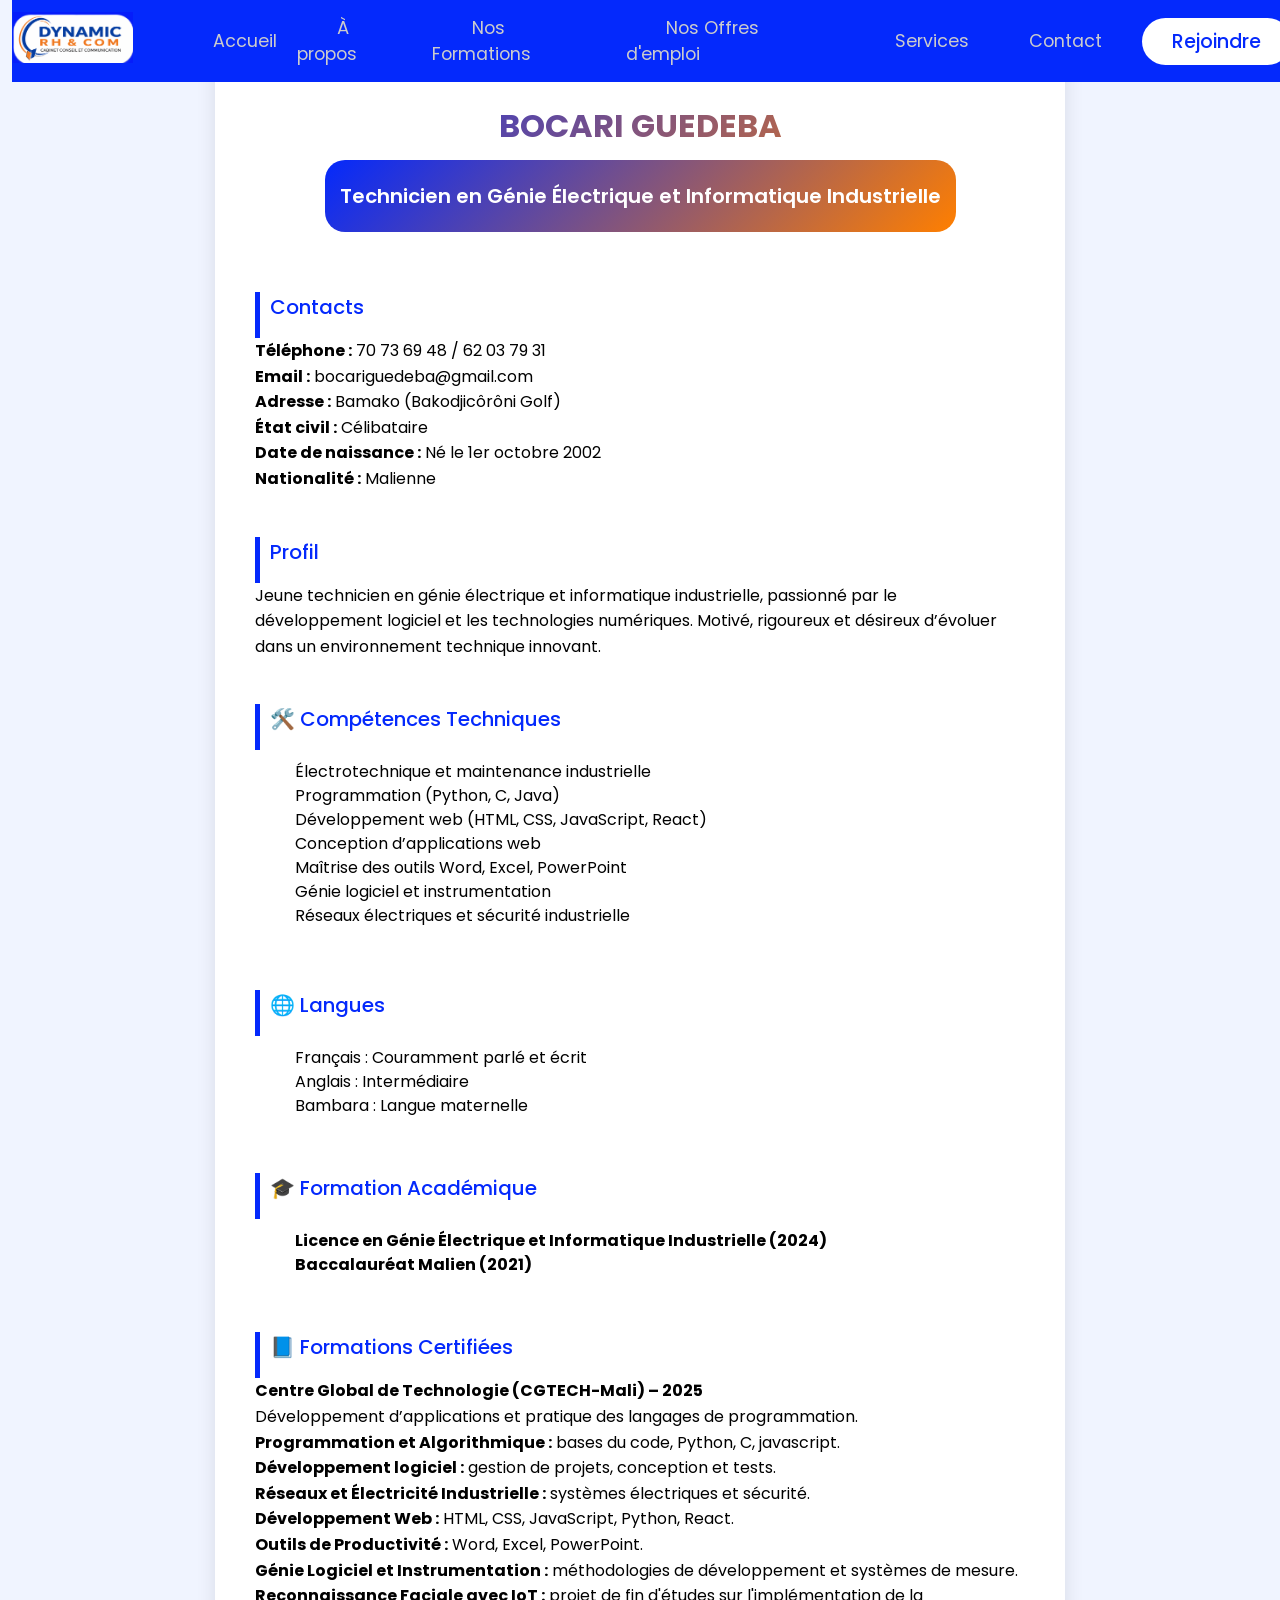
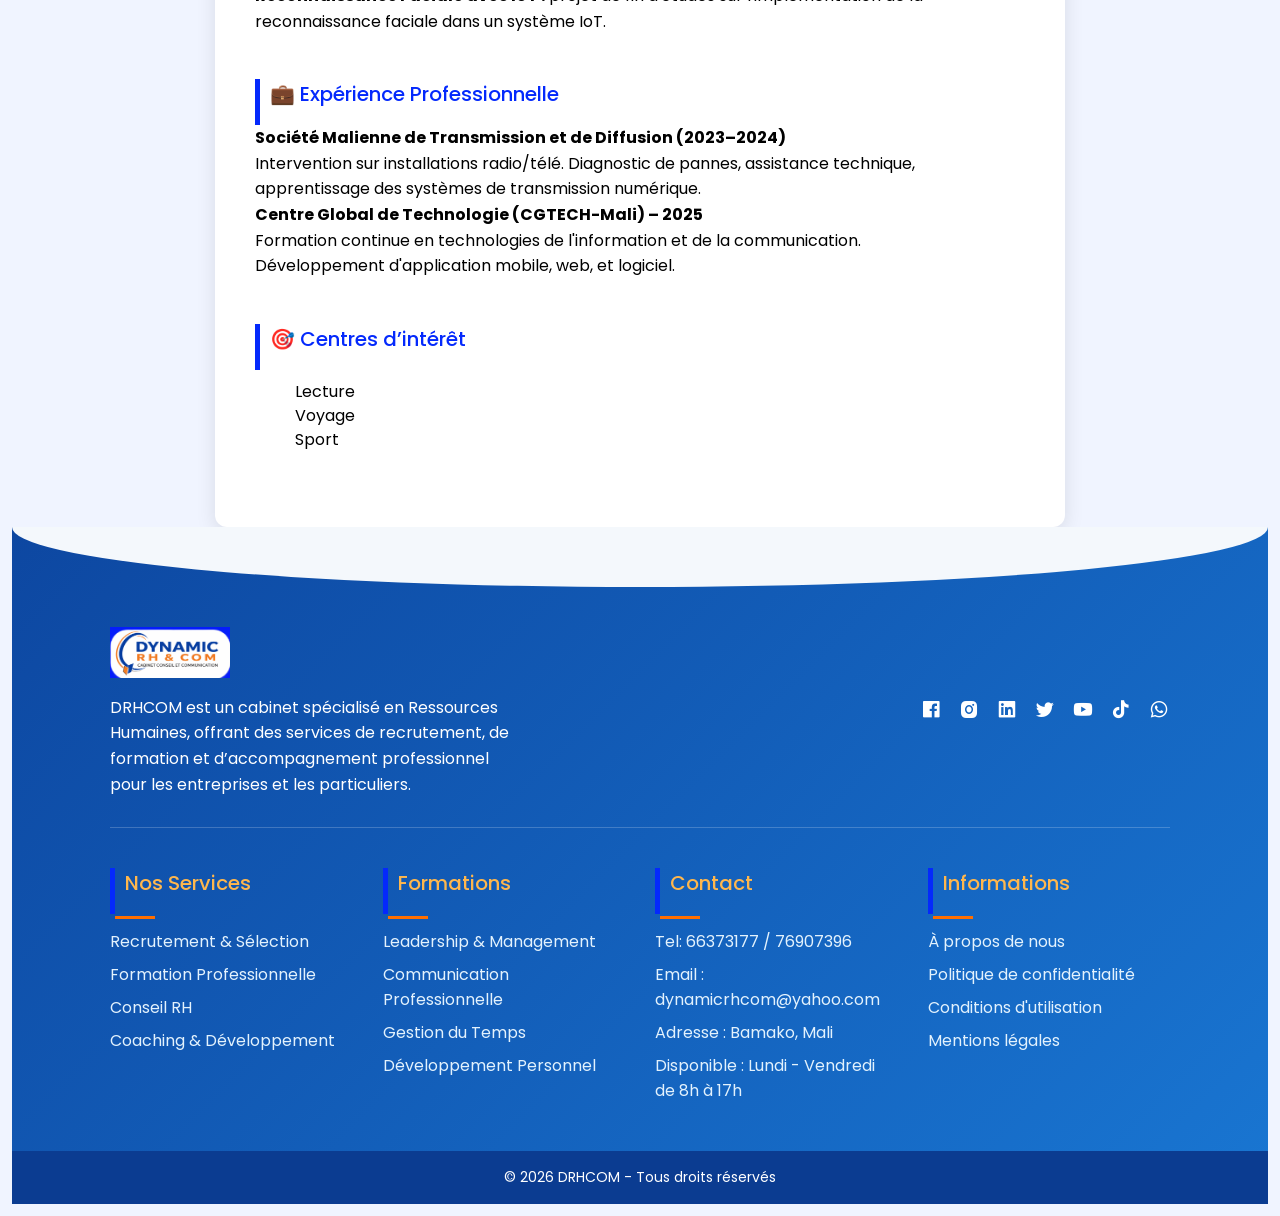
<file: cv.html>
<!DOCTYPE html>
<html lang="fr">
<head>
    <meta charset="UTF-8">
    <meta name="viewport" content="width=device-width, initial-scale=1.0">
    <title>CV – Bocari Guedeba</title>
    <link
      rel="stylesheet"
      href="https://unpkg.com/boxicons@latest/css/boxicons.min.css"
    />

    <!-- ---------- Favicon ---------  -->
    <link rel="shortcut icon" href="./images/favicon.ico" type="image/x-icon" />
    <!-- ---------- Custom CSS ---------  -->
     <link rel="stylesheet" href="./assets/css/style.css" />
    <link rel="stylesheet" href="./assets/css/cv.css">
</head>
<body>
     <header>
      <div id="navbar" class="objs-width">
        <a href="index.html">
          <img src="images/logo.png" class="logo" alt="" />
        </a>

        <ul id="menu">
          <li><a href="index.html">Accueil</a></li>
          <li><a href="about.html">À propos</a></li>
          <li><a href="formation.html">Nos Formations</a></li>
          <li><a href="jobs.html">Nos Offres d'emploi</a></li>
          <li><a href="services.html">Services</a></li>
          <li><a href="contact.html">Contact</a></li>
          <button id="w-btn">Rejoindre</button>
        </ul>
        <i id="bar" class="bx bx-menu"></i>
      </div>
    </header>

<div class="cv-container">
    

    <section class="cv-section">
        <h1>BOCARI GUEDEBA</h1>
        <h2>Technicien en Génie Électrique et Informatique Industrielle</h2>
    </section>

    <section class="contacts">
        <h3>Contacts</h3>
        <p><strong>Téléphone :</strong> 70 73 69 48 / 62 03 79 31</p>
        <p><strong>Email :</strong> bocariguedeba@gmail.com</p>
        <p><strong>Adresse :</strong> Bamako (Bakodjicôrôni Golf)</p>
        <p><strong>État civil :</strong> Célibataire</p>
        <p><strong>Date de naissance :</strong> Né le 1er octobre 2002</p>
        <p><strong>Nationalité :</strong> Malienne</p>
    </section>

    <section class="profile">
        <h3>Profil</h3>
        <p>Jeune technicien en génie électrique et informatique industrielle,
        passionné par le développement logiciel et les technologies numériques.
        Motivé, rigoureux et désireux d’évoluer dans un environnement technique innovant.</p>
    </section>

    <section class="skills">
        <h3>🛠️ Compétences Techniques</h3>
        <ul>
            <li>Électrotechnique et maintenance industrielle</li>
            <li>Programmation (Python, C, Java)</li>
            <li>Développement web (HTML, CSS, JavaScript, React)</li>
            <li>Conception d’applications web</li>
            <li>Maîtrise des outils Word, Excel, PowerPoint</li>
            <li>Génie logiciel et instrumentation</li>
            <li>Réseaux électriques et sécurité industrielle</li>
        </ul>
    </section>

    <section class="languages">
        <h3>🌐 Langues</h3>
        <ul>
            <li>Français : Couramment parlé et écrit</li>
            <li>Anglais : Intermédiaire</li>
            <li>Bambara : Langue maternelle</li>
        </ul>
    </section>

    <section class="education">
        <h3>🎓 Formation Académique</h3>
        <ul>
            <li><strong>Licence en Génie Électrique et Informatique Industrielle (2024)</strong></li>
            <li><strong>Baccalauréat Malien (2021)</strong></li>
        </ul>
    </section>

    <section class="certifications">
        <h3>📘 Formations Certifiées</h3>
        <p><strong>Centre Global de Technologie (CGTECH-Mali) – 2025</strong><br>
            Développement d’applications et pratique des langages de programmation.</p>
        <p><strong>Programmation et Algorithmique :</strong> bases du code, Python, C, javascript.</p>
        <p><strong>Développement logiciel :</strong> gestion de projets, conception et tests.</p>
        <p><strong>Réseaux et Électricité Industrielle :</strong> systèmes électriques et sécurité.</p>
        <p><strong>Développement Web :</strong> HTML, CSS, JavaScript, Python, React.</p>
        <p><strong>Outils de Productivité :</strong> Word, Excel, PowerPoint.</p>
        <p><strong>Génie Logiciel et Instrumentation :</strong> méthodologies de développement et systèmes de mesure.</p>
        <p><strong>Reconnaissance Faciale avec IoT :</strong> projet de fin d'études sur l'implémentation de la reconnaissance faciale dans un système IoT.</p>
    </section>

    <section class="experience">
        <h3>💼 Expérience Professionnelle</h3>
        <p><strong>Société Malienne de Transmission et de Diffusion (2023–2024)</strong><br>
        Intervention sur installations radio/télé.  
        Diagnostic de pannes, assistance technique, apprentissage des systèmes de transmission numérique.</p>
        <p><strong>Centre Global de Technologie (CGTECH-Mali) – 2025</strong><br>
            Formation continue en technologies de l'information et de la communication.<br>Développement d'application mobile, web, et logiciel.</p>
    </section>

    <section class="interests">
        <h3>🎯 Centres d’intérêt</h3>
        <ul>
            <li>Lecture</li>
            <li>Voyage </li>
            <li>Sport</li>
        </ul>
    </section>

</div>

 <!-- Footer  Section-->

   <footer class="footer">
  <div class="obj-width">
    
    <div class="top">
      <div>
        <img src="images/logo.png" class="logo" alt="Logo DRHCOM" />
        <p>
          DRHCOM est un cabinet spécialisé en Ressources Humaines, 
          offrant des services de recrutement, de formation et 
          d’accompagnement professionnel pour les entreprises et les particuliers.
        </p>
      </div>

      <!-- Réseaux sociaux (inchangés) -->
      <div>
        <a href="https://www.facebook.com/profile.php?id=61586330245431" target="_blank" rel="noopener noreferrer"><i class="bx bxl-facebook-square"></i></a>
        <a href="https://www.instagram.com/DRHCOM" target="_blank" rel="noopener noreferrer"><i class="bx bxl-instagram-alt"></i></a>
        <a href="https://www.linkedin.com/in/cabinet-drhcom-3505a121a" target="_blank" rel="noopener noreferrer"><i class="bx bxl-linkedin-square"></i></a>
        <a href="https://x.com/MoussaD12239090" target="_blank" rel="noopener noreferrer"><i class="bx bxl-twitter"></i></a>
        <a href="https://www.youtube.com/@Drhcom888" target="_blank" rel="noopener noreferrer"><i class="bx bxl-youtube"></i></a>
        <a href="https://vm.tiktok.com/ZMHog4PwqbEUM-KmJDs/" target="_blank" rel="noopener noreferrer"><i class="bx bxl-tiktok"></i></a>
        <a href="https://wa.me/22376907396" target="_blank" rel="noopener noreferrer"><i class="bx bxl-whatsapp"></i></a>
      </div>
    </div>

    <div class="bottom">

      <div>
        <h3>Nos Services</h3>
        <a href="jobs.html">Recrutement & Sélection</a>
        <a href="formation.html">Formation Professionnelle</a>
        <a href="#">Conseil RH</a>
        <a href="#">Coaching & Développement</a>
      </div>

      <div>
        <h3>Formations</h3>
        <a href="#">Leadership & Management</a>
        <a href="#">Communication Professionnelle</a>
        <a href="#">Gestion du Temps</a>
        <a href="#">Développement Personnel</a>
      </div>

      <div>
        <h3>Contact</h3>
        <a href="contact.html">Tel: 66373177 / 76907396</a>
        <a href="contact.html">Email : dynamicrhcom@yahoo.com</a>
        <a href="#iframe">Adresse : Bamako, Mali</a>
        <a href="#">Disponible : Lundi - Vendredi de 8h à 17h</a>
      </div>

      <div>
        <h3>Informations</h3>
        <a href="about.html">À propos de nous</a>
        <a href="#">Politique de confidentialité</a>
        <a href="#">Conditions d'utilisation</a>
        <a href="#">Mentions légales</a>
      </div>

    </div>
  </div>

  <p class="droit">© 2026 DRHCOM - Tous droits réservés</p>
</footer>

    <div class="backtotop" id="gotop">
      <a href="#"><i class="bx bx-chevron-up"></i></a>
    </div>

    <!-- ------------------- Custom JS ---------------------  -->
    <script src="./assets/js/toggle.js"></script>
    <script src="./assets/js/script.js"></script>

</body>
</html>
</file>
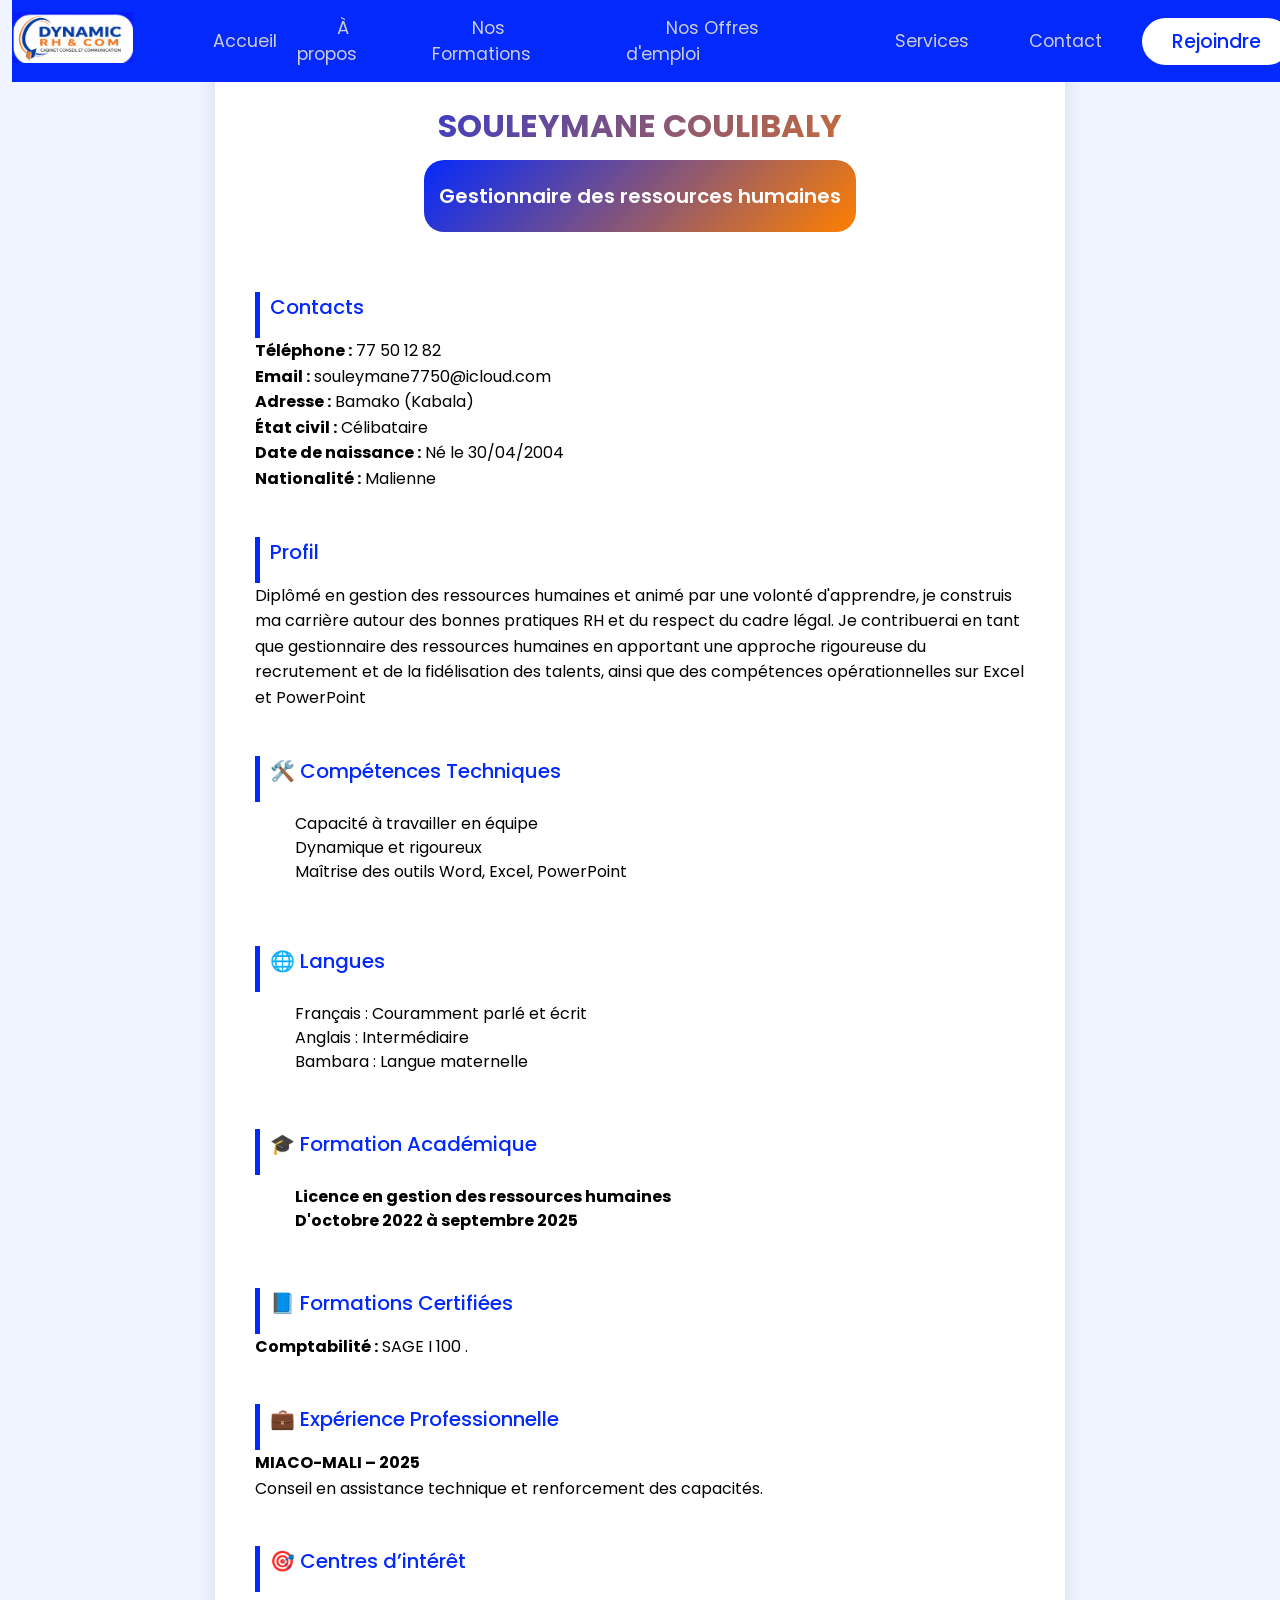
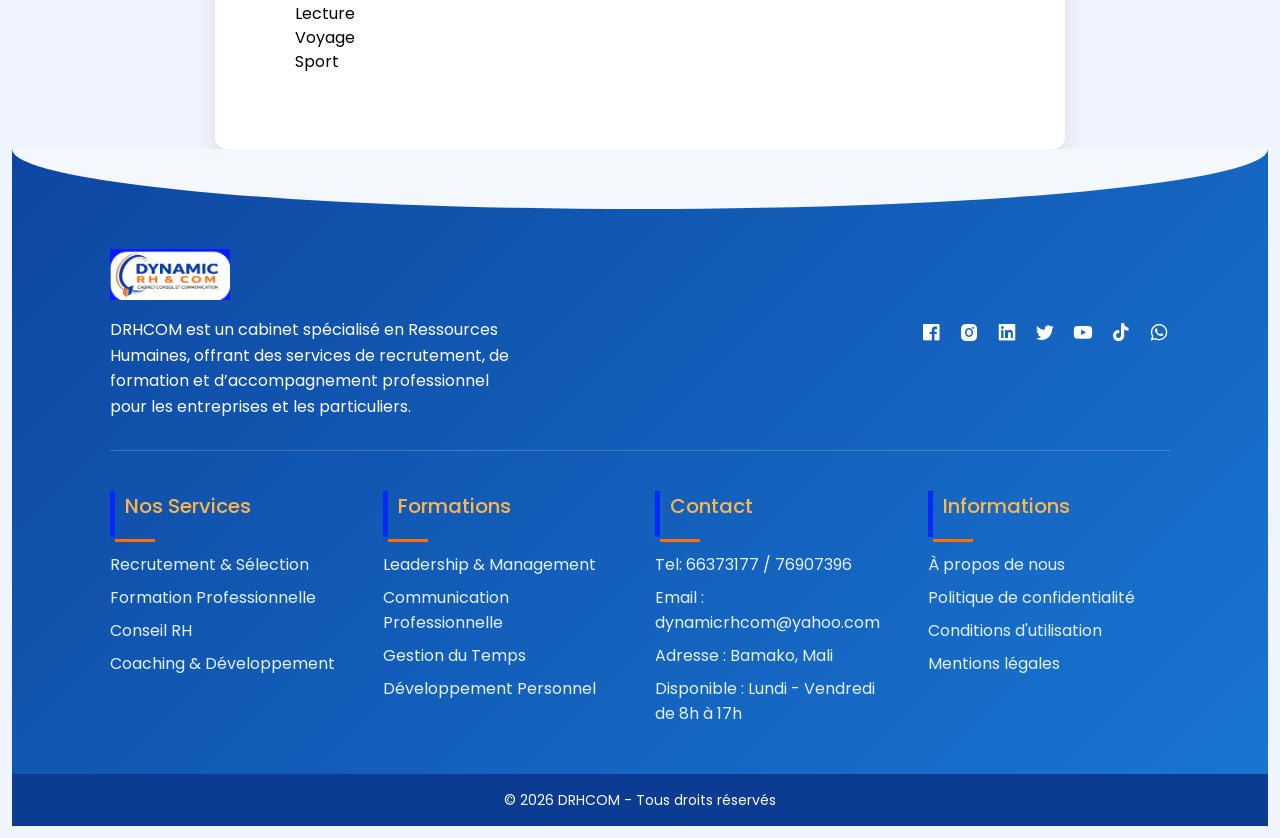
<file: info_coulibaly.html>
<!DOCTYPE html>
<html lang="fr">
<head>
    <meta charset="UTF-8">
    <meta name="viewport" content="width=device-width, initial-scale=1.0">
    <title>CV – SOULEYMANE COULIBALY</title>
    <link
      rel="stylesheet"
      href="https://unpkg.com/boxicons@latest/css/boxicons.min.css"
    />

    <!-- ---------- Favicon ---------  -->
    <link rel="shortcut icon" href="./images/favicon.ico" type="image/x-icon" />
    <!-- ---------- Custom CSS ---------  -->
     <link rel="stylesheet" href="./assets/css/style.css" />
    <link rel="stylesheet" href="./assets/css/cv.css">
</head>
<body>
     <header>
      <div id="navbar" class="objs-width">
        <a href="index.html">
          <img src="images/logo.png" class="logo" alt="" />
        </a>

        <ul id="menu">
          <li><a href="index.html">Accueil</a></li>
          <li><a href="about.html">À propos</a></li>
          <li><a href="formation.html">Nos Formations</a></li>
          <li><a href="jobs.html">Nos Offres d'emploi</a></li>
          <li><a href="services.html">Services</a></li>
          <li><a href="contact.html">Contact</a></li>
          <button id="w-btn">Rejoindre</button>
        </ul>
        <i id="bar" class="bx bx-menu"></i>
      </div>
    </header>

<div class="cv-container">
    

    <section class="cv-section">
        <h1>SOULEYMANE COULIBALY</h1>
        <h2>Gestionnaire des ressources humaines</h2>
    </section>

    <section class="contacts">
        <h3>Contacts</h3>
        <p><strong>Téléphone :</strong> 77 50 12 82</p>
        <p><strong>Email :</strong> souleymane7750@icloud.com</p>
        <p><strong>Adresse :</strong> Bamako (Kabala)</p>
        <p><strong>État civil :</strong> Célibataire</p>
        <p><strong>Date de naissance :</strong> Né le 30/04/2004</p>
        <p><strong>Nationalité :</strong> Malienne</p>
    </section>

    <section class="profile">
        <h3>Profil</h3>
        <p>Diplômé en gestion des ressources humaines et animé par une volonté d'apprendre,
            je construis ma carrière autour des bonnes pratiques RH et du respect du cadre
            légal. Je contribuerai en tant que gestionnaire des ressources humaines en
            apportant une approche rigoureuse du recrutement et de la fidélisation des talents,
            ainsi que des compétences opérationnelles sur Excel et PowerPoint</p>
    </section>

    <section class="skills">
        <h3>🛠️ Compétences Techniques</h3>
        <ul>
            <li>Capacité à travailler en équipe</li>
            <li>Dynamique et rigoureux</li>
            <li>Maîtrise des outils Word, Excel, PowerPoint</li>
        </ul>
    </section>

    <section class="languages">
        <h3>🌐 Langues</h3>
        <ul>
            <li>Français : Couramment parlé et écrit</li>
            <li>Anglais : Intermédiaire</li>
            <li>Bambara : Langue maternelle</li>
        </ul>
    </section>

    <section class="education">
        <h3>🎓 Formation Académique</h3>
        <ul>
            <li><strong>Licence en gestion des ressources humaines<br> D'octobre 2022 à septembre 2025</strong></li>
        </ul>
    </section>

    <section class="certifications">
        <h3>📘 Formations Certifiées</h3>
        <p><strong>Comptabilité :</strong> SAGE I 100 .</p>
    </section>

    <section class="experience">
        <h3>💼 Expérience Professionnelle</h3>
        <p><strong>MIACO-MALI – 2025</strong><br>
           Conseil en assistance technique et renforcement des capacités. </p>
    </section>

    <section class="interests">
        <h3>🎯 Centres d’intérêt</h3>
        <ul>
            <li>Lecture</li>
            <li>Voyage </li>
            <li>Sport</li>
        </ul>
    </section>

</div>
 <!-- Footer  Section-->

   <footer class="footer">
  <div class="obj-width">
    
    <div class="top">
      <div>
        <img src="images/logo.png" class="logo" alt="Logo DRHCOM" />
        <p>
          DRHCOM est un cabinet spécialisé en Ressources Humaines, 
          offrant des services de recrutement, de formation et 
          d’accompagnement professionnel pour les entreprises et les particuliers.
        </p>
      </div>

      <!-- Réseaux sociaux (inchangés) -->
      <div>
        <a href="https://www.facebook.com/profile.php?id=61586330245431" target="_blank" rel="noopener noreferrer"><i class="bx bxl-facebook-square"></i></a>
        <a href="https://www.instagram.com/DRHCOM" target="_blank" rel="noopener noreferrer"><i class="bx bxl-instagram-alt"></i></a>
        <a href="https://www.linkedin.com/in/cabinet-drhcom-3505a121a" target="_blank" rel="noopener noreferrer"><i class="bx bxl-linkedin-square"></i></a>
        <a href="https://x.com/MoussaD12239090" target="_blank" rel="noopener noreferrer"><i class="bx bxl-twitter"></i></a>
        <a href="https://www.youtube.com/@Drhcom888" target="_blank" rel="noopener noreferrer"><i class="bx bxl-youtube"></i></a>
        <a href="https://vm.tiktok.com/ZMHog4PwqbEUM-KmJDs/" target="_blank" rel="noopener noreferrer"><i class="bx bxl-tiktok"></i></a>
        <a href="https://wa.me/22376907396" target="_blank" rel="noopener noreferrer"><i class="bx bxl-whatsapp"></i></a>
      </div>
    </div>

    <div class="bottom">

      <div>
        <h3>Nos Services</h3>
        <a href="jobs.html">Recrutement & Sélection</a>
        <a href="formation.html">Formation Professionnelle</a>
        <a href="#">Conseil RH</a>
        <a href="#">Coaching & Développement</a>
      </div>

      <div>
        <h3>Formations</h3>
        <a href="#">Leadership & Management</a>
        <a href="#">Communication Professionnelle</a>
        <a href="#">Gestion du Temps</a>
        <a href="#">Développement Personnel</a>
      </div>

      <div>
        <h3>Contact</h3>
        <a href="contact.html">Tel: 66373177 / 76907396</a>
        <a href="contact.html">Email : dynamicrhcom@yahoo.com</a>
        <a href="#iframe">Adresse : Bamako, Mali</a>
        <a href="#">Disponible : Lundi - Vendredi de 8h à 17h</a>
      </div>

      <div>
        <h3>Informations</h3>
        <a href="about.html">À propos de nous</a>
        <a href="#">Politique de confidentialité</a>
        <a href="#">Conditions d'utilisation</a>
        <a href="#">Mentions légales</a>
      </div>

    </div>
  </div>

  <p class="droit">© 2026 DRHCOM - Tous droits réservés</p>
</footer>

    <div class="backtotop" id="gotop">
      <a href="#"><i class="bx bx-chevron-up"></i></a>
    </div>

    <!-- ------------------- Custom JS ---------------------  -->
    <script src="./assets/js/toggle.js"></script>
    <script src="./assets/js/script.js"></script>

</body>
</html>
</file>
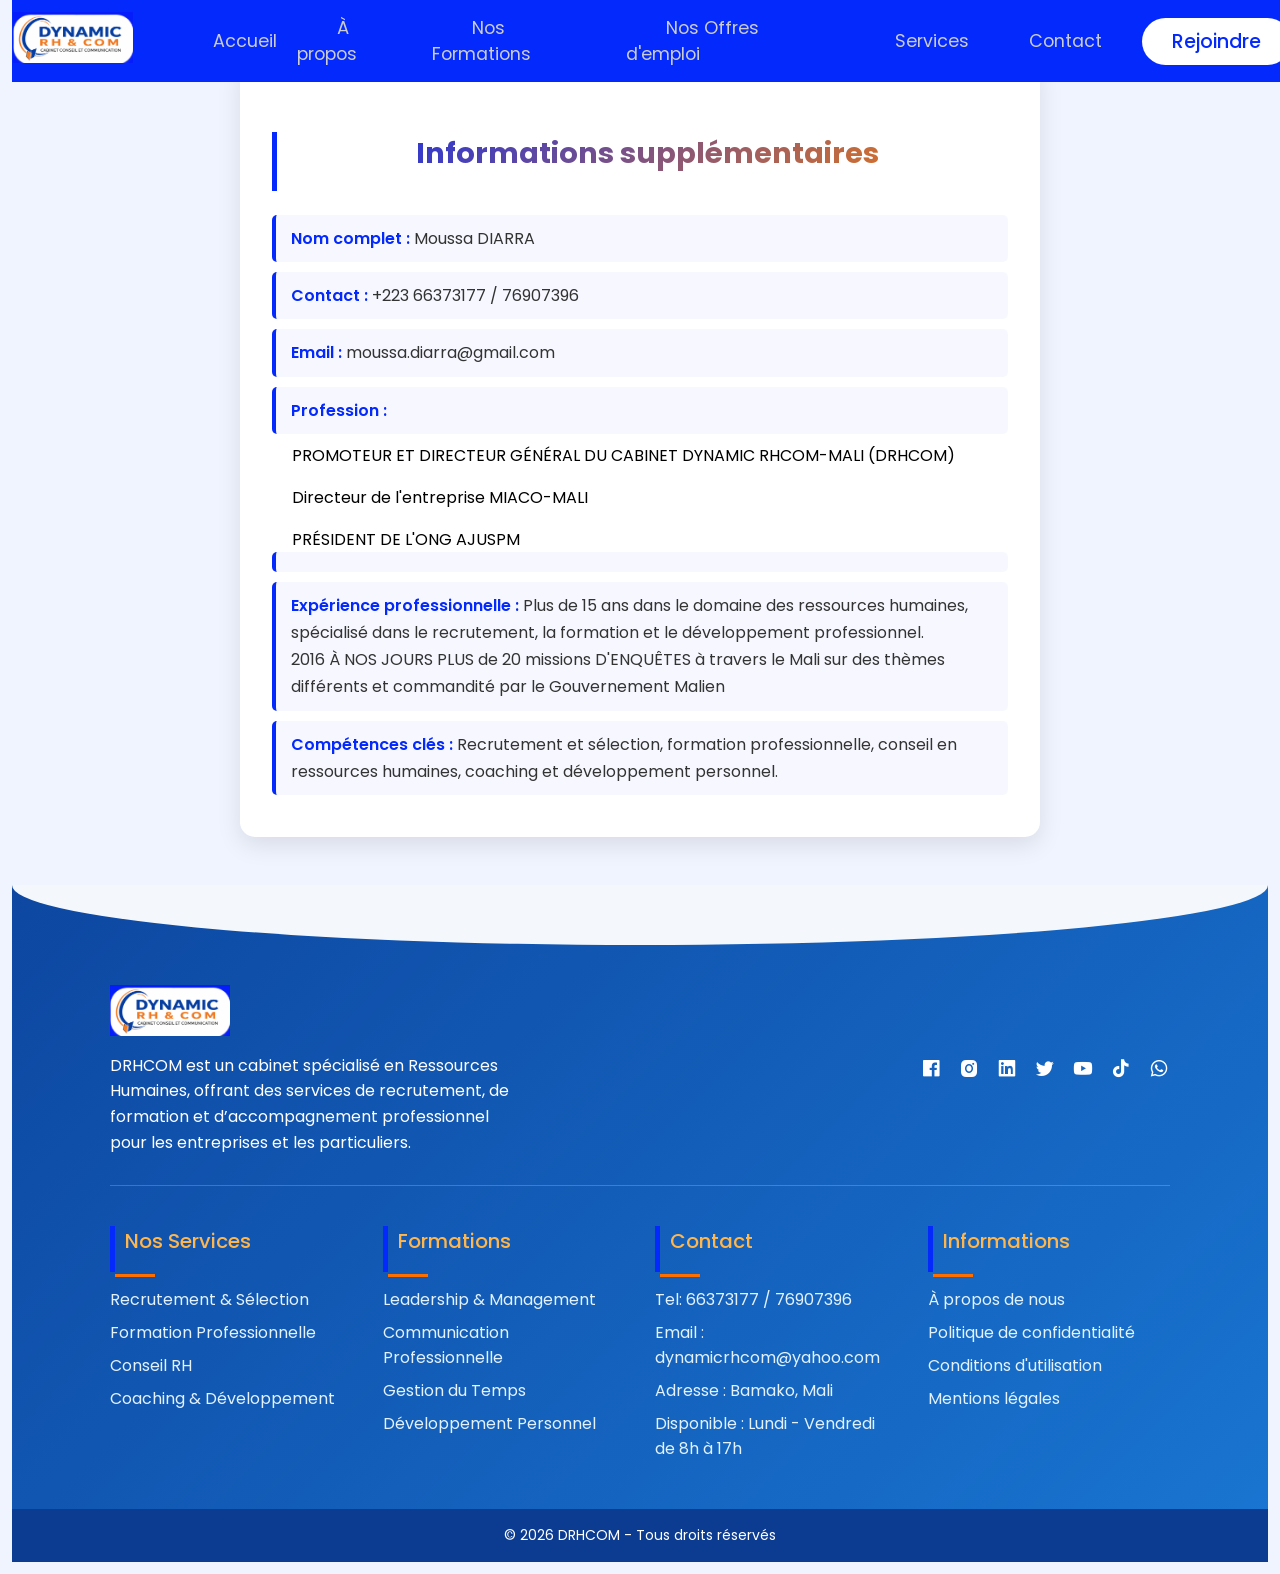
<file: info_diarra.html>
<!DOCTYPE html>
<html lang="fr">
<head>
    <meta charset="UTF-8">
    <meta name="viewport" content="width=device-width, initial-scale=1.0">
    <title>info DIARRA</title>
    <link
      rel="stylesheet"
      href="https://unpkg.com/boxicons@latest/css/boxicons.min.css"
    />

    <!-- ---------- Favicon ---------  -->
    <link rel="shortcut icon" href="./images/favicon.ico" type="image/x-icon" />
    <!-- ---------- Custom CSS ---------  -->
     <link rel="stylesheet" href="./assets/css/style.css" />
    <link rel="stylesheet" href="./assets/css/cv.css">
    <link rel="stylesheet" href="./assets/css/info_diarra.css">
</head>
<body>
     <header>
      <div id="navbar" class="objs-width">
        <a href="index.html">
          <img src="images/logo.png" class="logo" alt="" />
        </a>

        <ul id="menu">
          <li><a href="index.html">Accueil</a></li>
          <li><a href="about.html">À propos</a></li>
          <li><a href="formation.html">Nos Formations</a></li>
          <li><a href="jobs.html">Nos Offres d'emploi</a></li>
          <li><a href="services.html">Services</a></li>
          <li><a href="contact.html">Contact</a></li>
          <button id="w-btn">Rejoindre</button>
        </ul>
        <i id="bar" class="bx bx-menu"></i>
      </div>
    </header>


<!-- Information DIARRA -->
<section class="info-diarra">
    <h3>Informations supplémentaires</h3>
    <p><strong>Nom complet :</strong> Moussa DIARRA</p>
    <p><strong>Contact :</strong> +223 66373177 / 76907396</p>
    <p><strong>Email :</strong> moussa.diarra@gmail.com</p>
    <p><strong>Profession :</strong> <br><li>PROMOTEUR ET DIRECTEUR GÉNÉRAL DU CABINET DYNAMIC RHCOM-MALI (DRHCOM)</li><br><li>Directeur de l'entreprise MIACO-MALI</li><br><li>PRÉSIDENT DE L'ONG AJUSPM</li></p>
    <p><strong>Expérience professionnelle :</strong> Plus de 15 ans dans le domaine des ressources humaines, spécialisé dans le recrutement, la formation et le développement professionnel.<br>2016 À NOS JOURS PLUS de 20 missions D'ENQUÊTES à travers le Mali sur des thèmes différents et  commandité par le Gouvernement Malien</p>
    <p><strong>Compétences clés :</strong> Recrutement et sélection, formation professionnelle, conseil en ressources humaines, coaching et développement personnel.</p>
</section>
 <!-- Footer  Section-->

   <footer class="footer">
  <div class="obj-width">
    
    <div class="top">
      <div>
        <img src="images/logo.png" class="logo" alt="Logo DRHCOM" />
        <p>
          DRHCOM est un cabinet spécialisé en Ressources Humaines, 
          offrant des services de recrutement, de formation et 
          d’accompagnement professionnel pour les entreprises et les particuliers.
        </p>
      </div>

      <!-- Réseaux sociaux (inchangés) -->
      <div>
        <a href="https://www.facebook.com/profile.php?id=61586330245431" target="_blank" rel="noopener noreferrer"><i class="bx bxl-facebook-square"></i></a>
        <a href="https://www.instagram.com/DRHCOM" target="_blank" rel="noopener noreferrer"><i class="bx bxl-instagram-alt"></i></a>
        <a href="https://www.linkedin.com/in/cabinet-drhcom-3505a121a" target="_blank" rel="noopener noreferrer"><i class="bx bxl-linkedin-square"></i></a>
        <a href="https://x.com/MoussaD12239090" target="_blank" rel="noopener noreferrer"><i class="bx bxl-twitter"></i></a>
        <a href="https://www.youtube.com/@Drhcom888" target="_blank" rel="noopener noreferrer"><i class="bx bxl-youtube"></i></a>
        <a href="https://vm.tiktok.com/ZMHog4PwqbEUM-KmJDs/" target="_blank" rel="noopener noreferrer"><i class="bx bxl-tiktok"></i></a>
        <a href="https://wa.me/22376907396" target="_blank" rel="noopener noreferrer"><i class="bx bxl-whatsapp"></i></a>
      </div>
    </div>

    <div class="bottom">

      <div>
        <h3>Nos Services</h3>
        <a href="jobs.html">Recrutement & Sélection</a>
        <a href="formation.html">Formation Professionnelle</a>
        <a href="#">Conseil RH</a>
        <a href="#">Coaching & Développement</a>
      </div>

      <div>
        <h3>Formations</h3>
        <a href="#">Leadership & Management</a>
        <a href="#">Communication Professionnelle</a>
        <a href="#">Gestion du Temps</a>
        <a href="#">Développement Personnel</a>
      </div>

      <div>
        <h3>Contact</h3>
        <a href="contact.html">Tel: 66373177 / 76907396</a>
        <a href="contact.html">Email : dynamicrhcom@yahoo.com</a>
        <a href="#iframe">Adresse : Bamako, Mali</a>
        <a href="#">Disponible : Lundi - Vendredi de 8h à 17h</a>
      </div>

      <div>
        <h3>Informations</h3>
        <a href="about.html">À propos de nous</a>
        <a href="#">Politique de confidentialité</a>
        <a href="#">Conditions d'utilisation</a>
        <a href="#">Mentions légales</a>
      </div>

    </div>
  </div>

  <p class="droit">© 2026 DRHCOM - Tous droits réservés</p>
</footer>

    <div class="backtotop" id="gotop">
      <a href="#"><i class="bx bx-chevron-up"></i></a>
    </div>

    <!-- ------------------- Custom JS ---------------------  -->
    <script src="./assets/js/toggle.js"></script>
    <script src="./assets/js/script.js"></script>

</body>
</html>
</file>
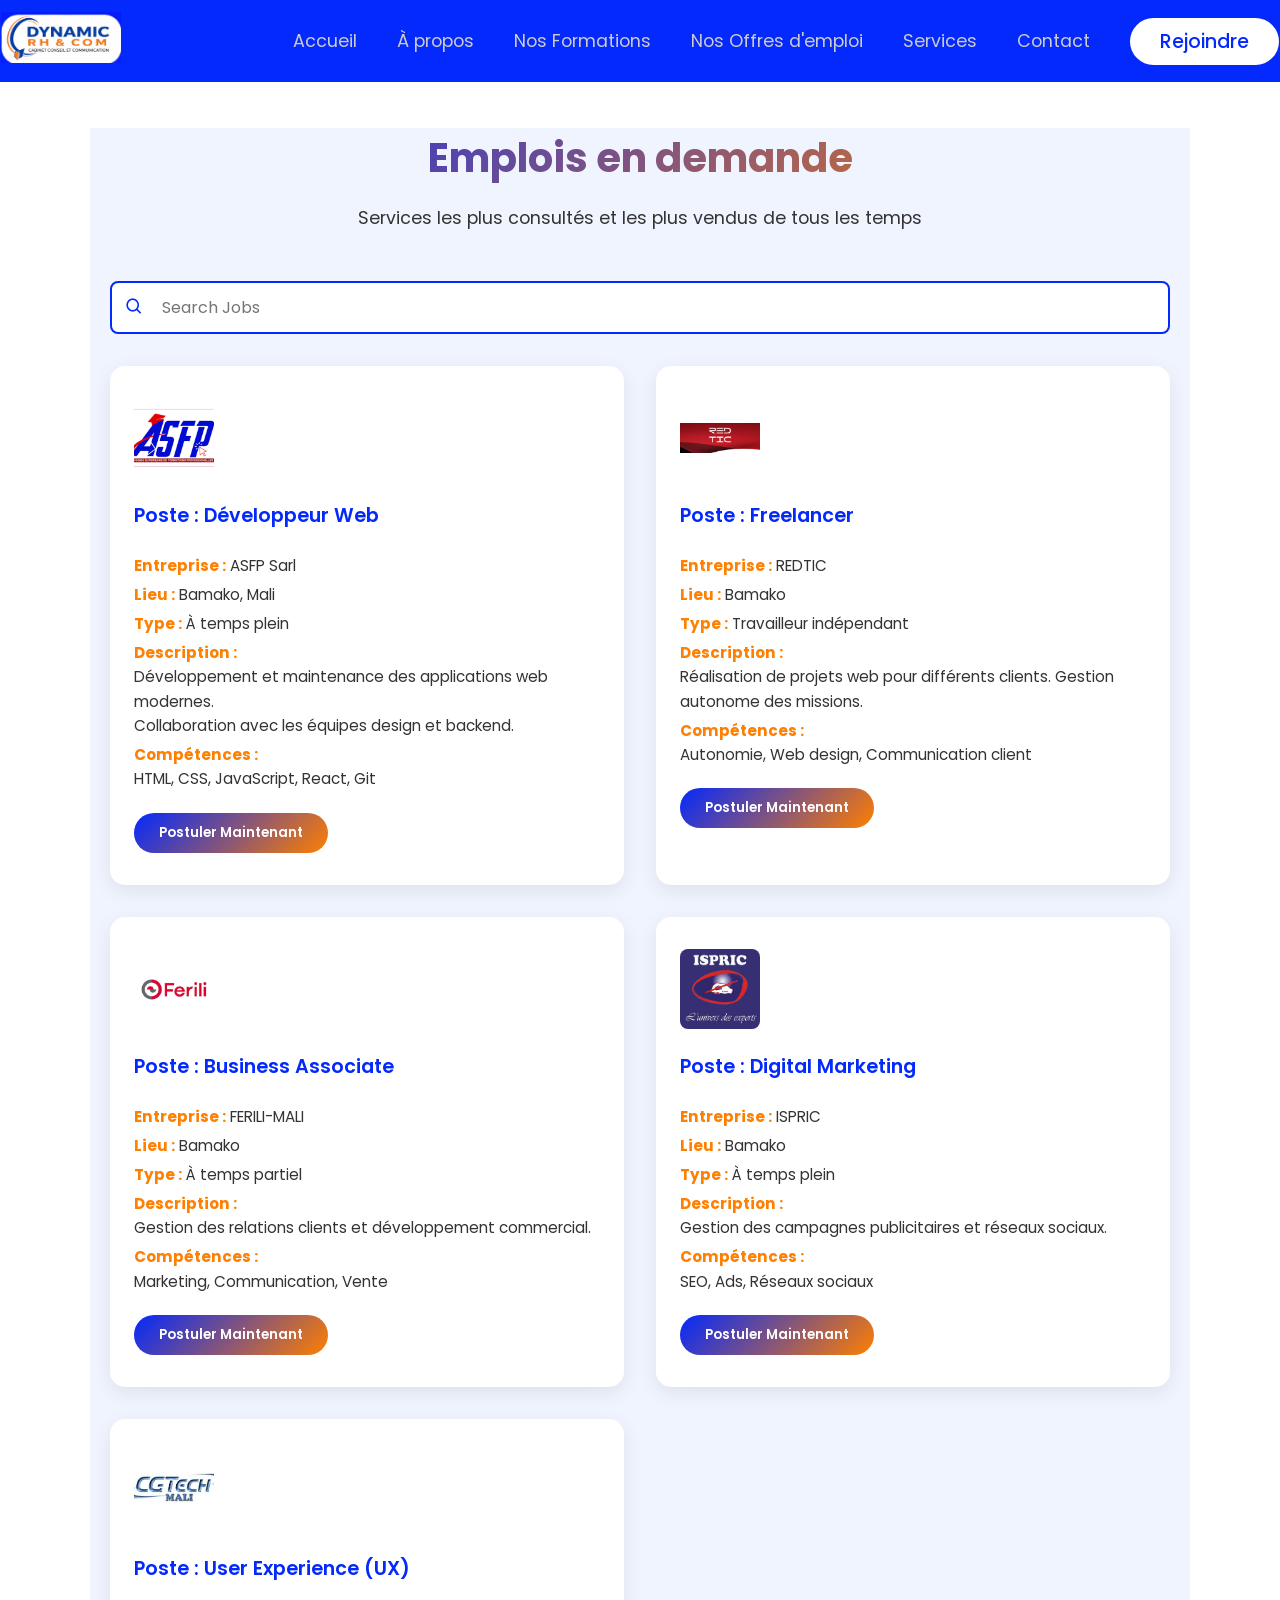
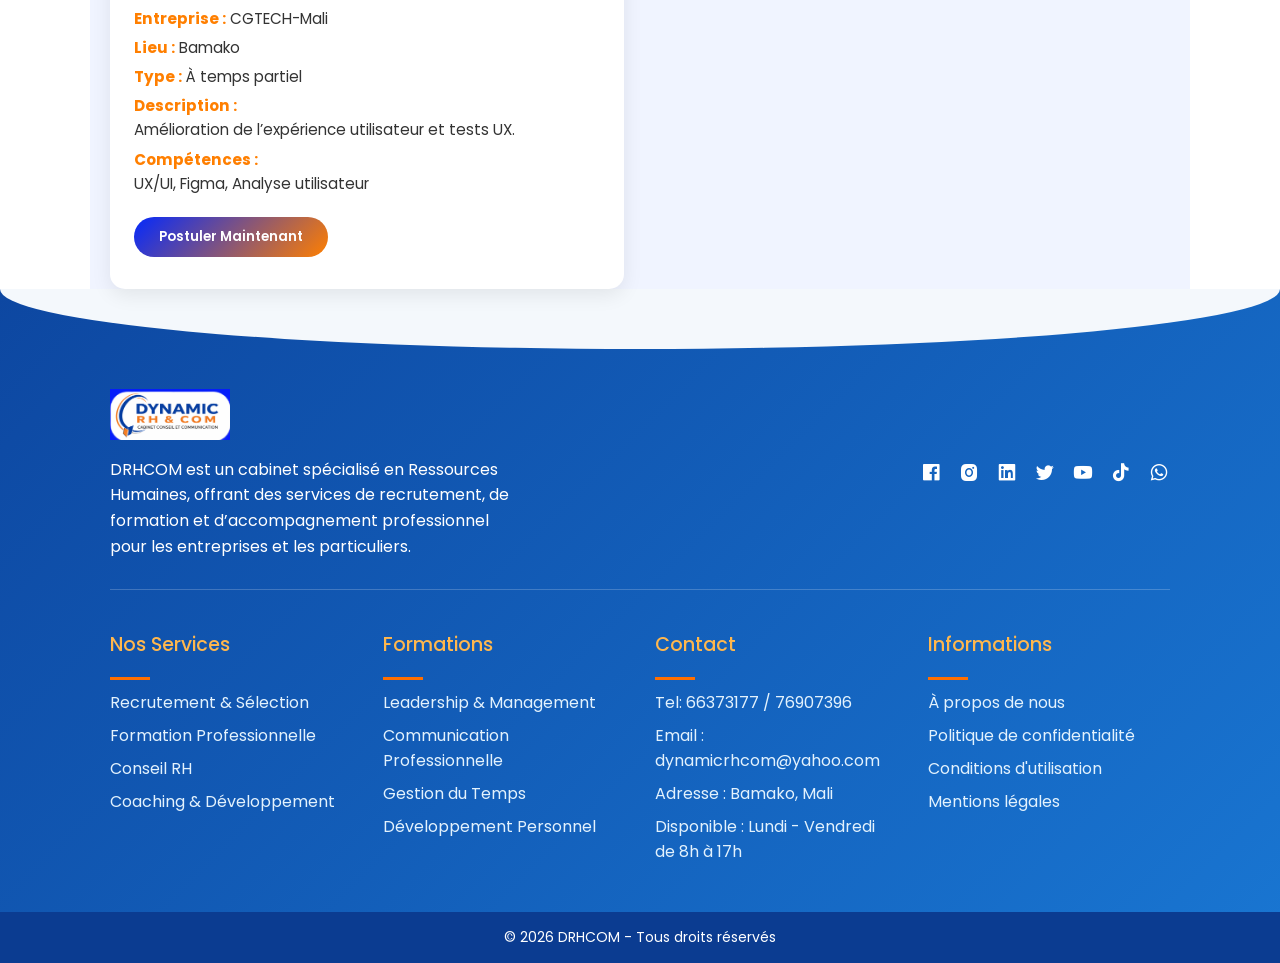
<file: jobs.html>
<!DOCTYPE html>
<html lang="en">
  <head>
    <meta charset="UTF-8" />
    <meta name="viewport" content="width=device-width, initial-scale=1.0" />
    <title>DRHCOM - Recherche d'emplois</title>
    <!-- ------------ Boxicons Icons link -------  -->
    <link
      rel="stylesheet"
      href="https://unpkg.com/boxicons@latest/css/boxicons.min.css"
    />
    <!-- ---------- Custom CSS ---------  -->
    <link rel="stylesheet" href="./assets/css/style.css" />
    <link rel="stylesheet" href="./assets/css/jobs.css" />
  </head>

  <body>
    <!-- Header  Section-->

    <header>
      <div id="navbar" class="objs-width">
        <a href="index.html">
          <img src="images/logo.png" class="logo" alt="" />
        </a>

        <ul id="menu">
          <li><a href="index.html">Accueil</a></li>
          <li><a href="about.html">À propos</a></li>
          <li><a href="formation.html">Nos Formations</a></li>
          <li><a href="jobs.html">Nos Offres d'emploi</a></li>
          <li><a href="services.html">Services</a></li>
          <li><a href="contact.html">Contact</a></li>
          <button id="w-btn">Rejoindre</button>
        </ul>
        <i id="bar" class="bx bx-menu"></i>
      </div>
    </header>

    <!-- Job Listing  Section-->
    <section class="jobs jobs-section sec-space obj-width">
      <h2>Emplois en demande</h2>
      <p>Services les plus consultés et les plus vendus de tous les temps</p>

      <div class="search-box">
        <div class="icon">
          <i class="bx bx-search"></i>
        </div>
        <div class="input-box">
          <input type="text" placeholder="Search Jobs" id="searchInput" />
        </div>
      </div>

      <div class="jobs-container" id="jobsList">
          <li data-item="fulltime" class="job-list">
  <img src="images/logo-asfp.png" alt="ASFP Sarl" />
  
  <h3 class="sm-text">Poste : Développeur Web</h3>
  
  <p><strong>Entreprise :</strong> ASFP Sarl</p>
  <p><strong>Lieu :</strong> Bamako, Mali</p>
  <p><strong>Type :</strong> À temps plein</p>
  
  <p><strong>Description :</strong><br>
   Développement et maintenance des applications web modernes.<br>
    Collaboration avec les équipes design et backend.
  </p>

  <p><strong>Compétences :</strong><br>
   HTML, CSS, JavaScript, React, Git
  </p>
  <button id="g-btn">Postuler Maintenant</button>
</li>

<li data-item="freelancer" class="job-list">
  <img src="images/redtic.png" alt="REDTIC" />
  
  <h3>Poste : Freelancer</h3>
  
  <p><strong>Entreprise :</strong> REDTIC</p>
  <p><strong>Lieu :</strong> Bamako</p>
  <p><strong>Type :</strong> Travailleur indépendant</p>
  
  <p><strong>Description :</strong><br>
    Réalisation de projets web pour différents clients.
    Gestion autonome des missions.
  </p>

  <p><strong>Compétences :</strong><br>
    Autonomie, Web design, Communication client
  </p>
  <button id="g-btn">Postuler Maintenant</button>
</li>

<li data-item="partTime" class="job-list">
  <img src="images/ferili-mali.png" alt="FERILI-MALI" />
  
  <h3 class="sm-text">Poste : Business Associate</h3>
  
  <p><strong>Entreprise :</strong> FERILI-MALI</p>
  <p><strong>Lieu :</strong> Bamako</p>
  <p><strong>Type :</strong> À temps partiel</p>
  
  <p><strong>Description :</strong><br>
    Gestion des relations clients et développement commercial.
  </p>

  <p><strong>Compétences :</strong><br>
    Marketing, Communication, Vente
  </p>
  <button id="g-btn">Postuler Maintenant</button>
</li>

<li data-item="fullTime" class="job-list">
  <img src="images/t2.png" alt="Facebook" />
  
  <h3 class="sm-text">Poste : Digital Marketing</h3>
  
  <p><strong>Entreprise :</strong> ISPRIC</p>
  <p><strong>Lieu :</strong> Bamako</p>
  <p><strong>Type :</strong> À temps plein</p>
  
  <p><strong>Description :</strong><br>
    Gestion des campagnes publicitaires et réseaux sociaux.
  </p>

  <p><strong>Compétences :</strong><br>
    SEO, Ads, Réseaux sociaux
  </p>
  <button id="g-btn">Postuler Maintenant</button>
</li>

<li data-item="partTime" class="job-list">
  <img src="images/t3.png" alt="cgtech" />
  
  <h3 class="sm-text">Poste : User Experience (UX)</h3>
  
  <p><strong>Entreprise :</strong> CGTECH-Mali</p>
  <p><strong>Lieu :</strong> Bamako</p>
  <p><strong>Type :</strong> À temps partiel</p>
  
  <p><strong>Description :</strong><br>
    Amélioration de l’expérience utilisateur et tests UX.
  </p>

  <p><strong>Compétences :</strong><br>
    UX/UI, Figma, Analyse utilisateur
  </p>
  <button id="g-btn">Postuler Maintenant</button>
</li>
      </div>

      <div id="noResultsMessage" class="no-results">
        <!-- Aucun emploi ne correspond à vos critères de recherche.. -->
        <img src="images/no data.gif" alt="" />
      </div>
    </section>

    <!-- Footer  Section-->

   <footer class="footer">
  <div class="obj-width">
    
    <div class="top">
      <div>
        <img src="images/logo.png" class="logo" alt="Logo DRHCOM" />
        <p>
          DRHCOM est un cabinet spécialisé en Ressources Humaines, 
          offrant des services de recrutement, de formation et 
          d’accompagnement professionnel pour les entreprises et les particuliers.
        </p>
      </div>

      <!-- Réseaux sociaux (inchangés) -->
      <div>
        <a href="https://www.facebook.com/profile.php?id=61586330245431" target="_blank" rel="noopener noreferrer"><i class="bx bxl-facebook-square"></i></a>
        <a href="https://www.instagram.com/DRHCOM" target="_blank" rel="noopener noreferrer"><i class="bx bxl-instagram-alt"></i></a>
        <a href="https://www.linkedin.com/in/cabinet-drhcom-3505a121a" target="_blank" rel="noopener noreferrer"><i class="bx bxl-linkedin-square"></i></a>
        <a href="https://x.com/MoussaD12239090" target="_blank" rel="noopener noreferrer"><i class="bx bxl-twitter"></i></a>
        <a href="https://www.youtube.com/@Drhcom888" target="_blank" rel="noopener noreferrer"><i class="bx bxl-youtube"></i></a>
        <a href="https://vm.tiktok.com/ZMHog4PwqbEUM-KmJDs/" target="_blank" rel="noopener noreferrer"><i class="bx bxl-tiktok"></i></a>
        <a href="https://wa.me/22376907396" target="_blank" rel="noopener noreferrer"><i class="bx bxl-whatsapp"></i></a>
      </div>
    </div>

    <div class="bottom">

      <div>
        <h3>Nos Services</h3>
        <a href="#Jobs">Recrutement & Sélection</a>
        <a href="formation.html">Formation Professionnelle</a>
        <a href="#">Conseil RH</a>
        <a href="#">Coaching & Développement</a>
      </div>

      <div>
        <h3>Formations</h3>
        <a href="#">Leadership & Management</a>
        <a href="#">Communication Professionnelle</a>
        <a href="#">Gestion du Temps</a>
        <a href="#">Développement Personnel</a>
      </div>

      <div>
        <h3>Contact</h3>
        <a href="contact.html">Tel: 66373177 / 76907396</a>
        <a href="contact.html">Email : dynamicrhcom@yahoo.com</a>
        <a href="#iframe">Adresse : Bamako, Mali</a>
        <a href="#">Disponible : Lundi - Vendredi de 8h à 17h</a>
      </div>

      <div>
        <h3>Informations</h3>
        <a href="about.html">À propos de nous</a>
        <a href="#">Politique de confidentialité</a>
        <a href="#">Conditions d'utilisation</a>
        <a href="#">Mentions légales</a>
      </div>

    </div>
  </div>

  <p class="droit">© 2026 DRHCOM - Tous droits réservés</p>
</footer>

    <div class="backtotop" id="gotop">
      <a href="#"><i class="bx bx-chevron-up"></i></a>
    </div>

    <!-- ------------------- Custom JS ---------------------  -->
    <script src="./assets/js/toggle.js"></script>
    <script src="./assets/js/script.js"></script>
  </body>
</html>
</file>
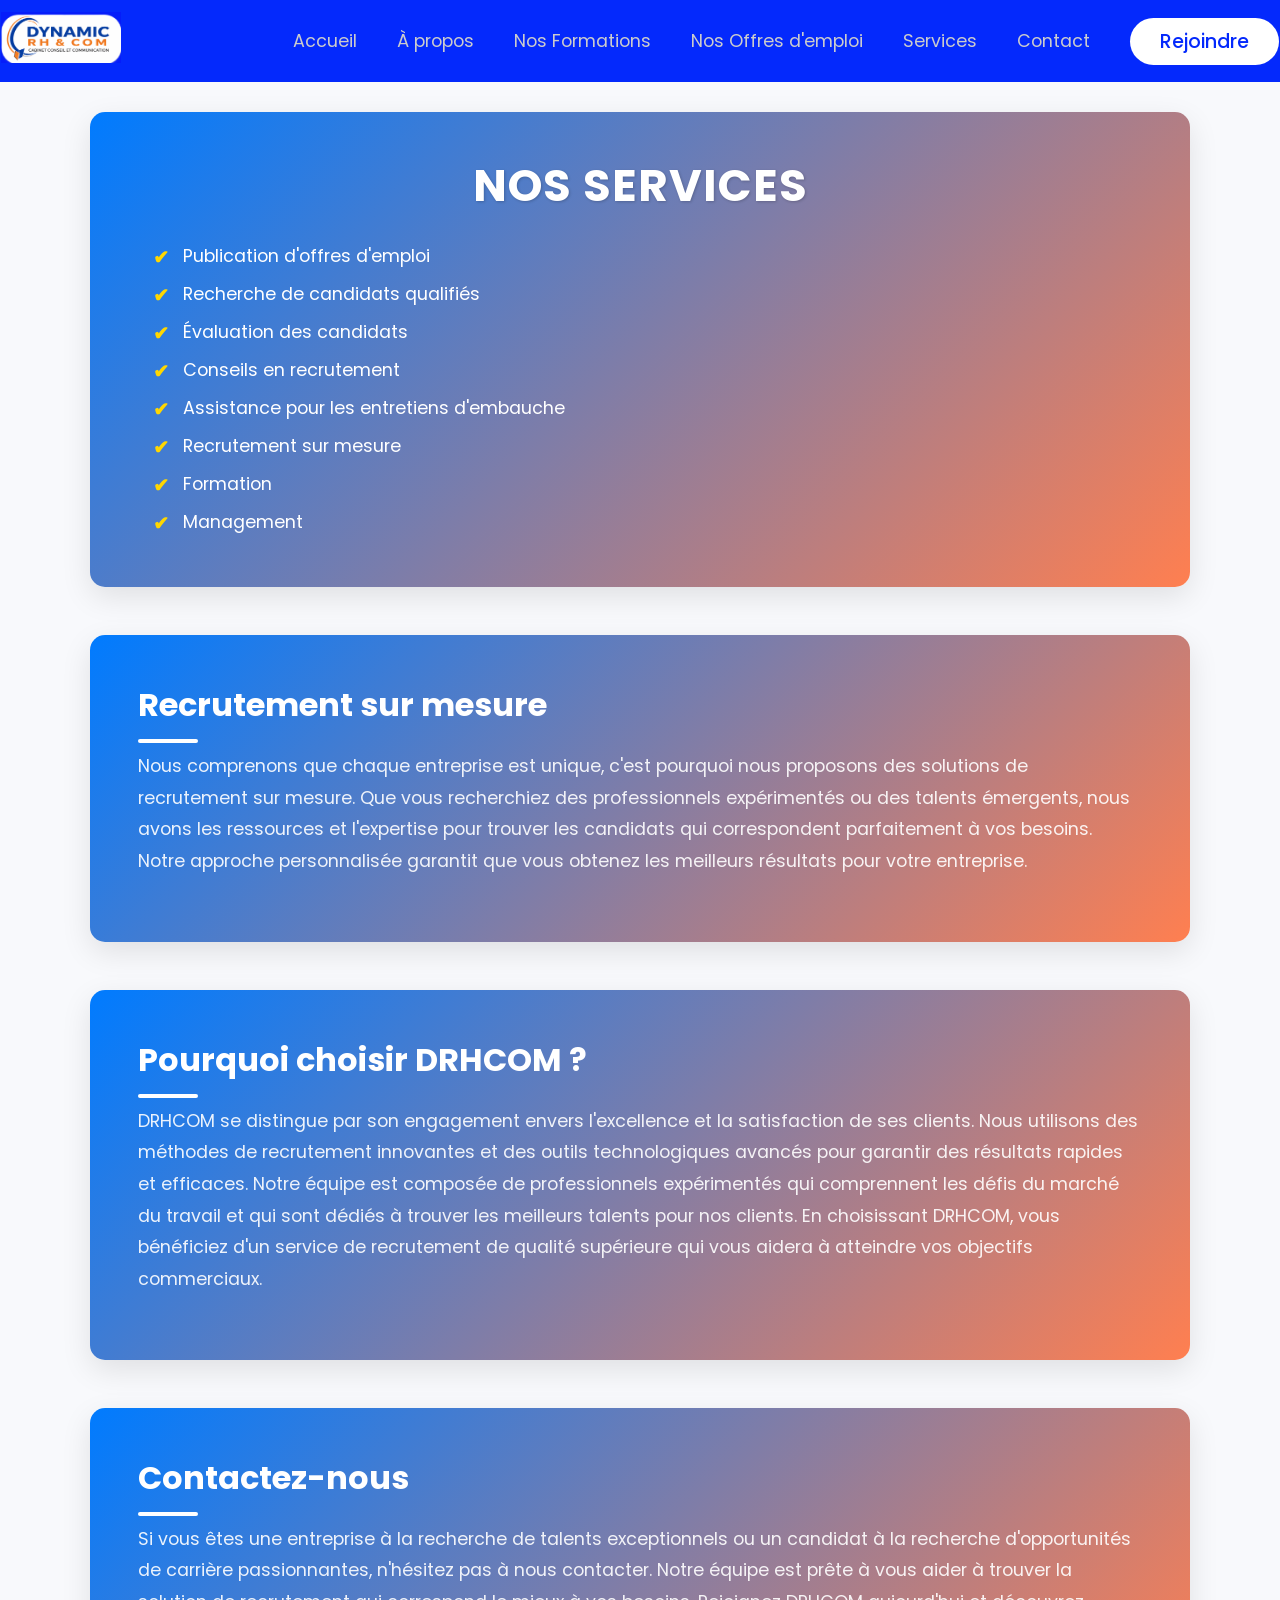
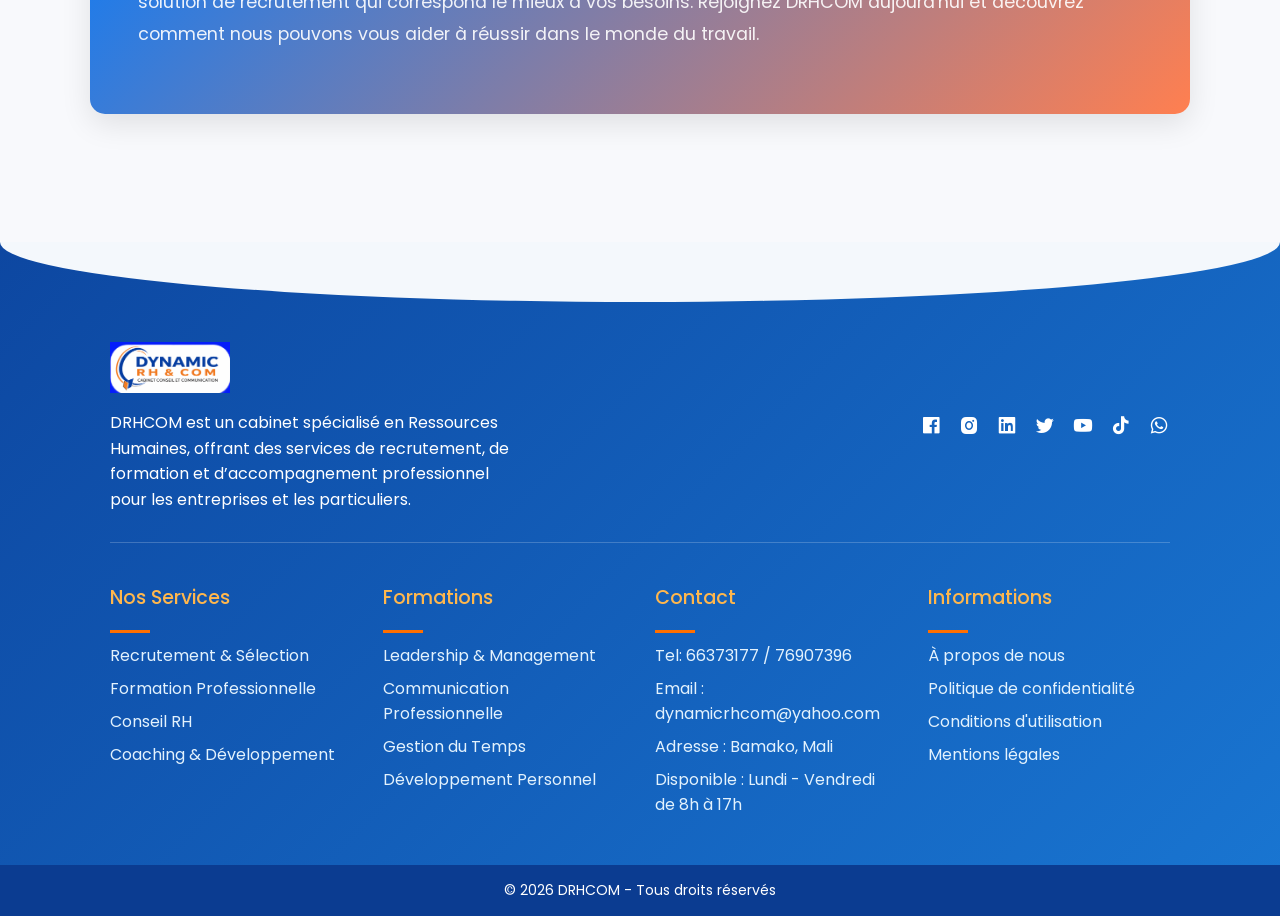
<file: services.html>
<!DOCTYPE html>
<html lang="en">
<head>
    <meta charset="UTF-8">
    <meta name="viewport" content="width=device-width, initial-scale=1.0">
    <!-- ------------ Boxicons Icons link -------  -->
    <link
      rel="stylesheet"
      href="https://unpkg.com/boxicons@latest/css/boxicons.min.css"
    />

    <!-- ---------- Favicon ---------  -->
    <link rel="shortcut icon" href="./images/favicon.ico" type="image/x-icon" />
    <!-- ---------- Custom CSS ---------  -->
    <link rel="stylesheet" href="./assets/css/style.css" />
    <link rel="stylesheet" href="./assets/css/services.css" />
    <title>Services - DRHCOM</title>
</head>
<body>
     <!-- Header  Section-->

    <header>
      <div id="navbar" class="objs-width">
        <a href="index.html">
          <img src="images/logo.png" class="logo" alt="" />
        </a>

        <ul id="menu">
          <li><a href="index.html">Accueil</a></li>
          <li><a href="about.html">À propos</a></li>
          <li><a href="formation.html">Nos Formations</a></li>
          <li><a href="jobs.html">Nos Offres d'emploi</a></li>
          <li><a href="services.html">Services</a></li>
          <li><a href="contact.html">Contact</a></li>
          <button id="w-btn">Rejoindre</button>
        </ul>
        <i id="bar" class="bx bx-menu"></i>
      </div>
    </header>

     <!-- services Section -->
      <section>
        <div class="pro-left">
          <h1>Nos Services</h1>
        <ul>
            <li>Publication d'offres d'emploi</li>
            <li>Recherche de candidats qualifiés</li>
            <li>Évaluation des candidats</li>
            <li>Conseils en recrutement</li>
            <li>Assistance pour les entretiens d'embauche</li>
            <li>Recrutement sur mesure</li>
            <li>Formation</li>
            <li>Management</li>
       </ul>
        </div>
         <div class="obje-width">
          <h2>Recrutement sur mesure</h2>
          <p>Nous comprenons que chaque entreprise est unique, c'est pourquoi nous proposons des solutions de recrutement sur mesure. Que vous recherchiez des professionnels expérimentés ou des talents émergents, nous avons les ressources et l'expertise pour trouver les candidats qui correspondent parfaitement à vos besoins. Notre approche personnalisée garantit que vous obtenez les meilleurs résultats pour votre entreprise.</p>
        </div>
        <div class="obje-width">
          <h2>Pourquoi choisir DRHCOM ?</h2>
          <p>DRHCOM se distingue par son engagement envers l'excellence et la satisfaction de ses clients. Nous utilisons des méthodes de recrutement innovantes et des outils technologiques avancés pour garantir des résultats rapides et efficaces. Notre équipe est composée de professionnels expérimentés qui comprennent les défis du marché du travail et qui sont dédiés à trouver les meilleurs talents pour nos clients. En choisissant DRHCOM, vous bénéficiez d'un service de recrutement de qualité supérieure qui vous aidera à atteindre vos objectifs commerciaux.</p> 
        </div>
        <div class="obje-width">
          <h2>Contactez-nous</h2>
          <p>Si vous êtes une entreprise à la recherche de talents exceptionnels ou un candidat à la recherche d'opportunités de carrière passionnantes, n'hésitez pas à nous contacter. Notre équipe est prête à vous aider à trouver la solution de recrutement qui correspond le mieux à vos besoins. Rejoignez DRHCOM aujourd'hui et découvrez comment nous pouvons vous aider à réussir dans le monde du travail.</p>
        </div>

      </section>
     
  <!-- Footer  Section-->

   <footer class="footer">
  <div class="obj-width">
    
    <div class="top">
      <div>
        <img src="images/logo.png" class="logo" alt="Logo DRHCOM" />
        <p>
          DRHCOM est un cabinet spécialisé en Ressources Humaines, 
          offrant des services de recrutement, de formation et 
          d’accompagnement professionnel pour les entreprises et les particuliers.
        </p>
      </div>

      <!-- Réseaux sociaux (inchangés) -->
      <div>
        <a href="https://www.facebook.com/profile.php?id=61586330245431" target="_blank" rel="noopener noreferrer"><i class="bx bxl-facebook-square"></i></a>
        <a href="https://www.instagram.com/DRHCOM" target="_blank" rel="noopener noreferrer"><i class="bx bxl-instagram-alt"></i></a>
        <a href="https://www.linkedin.com/in/cabinet-drhcom-3505a121a" target="_blank" rel="noopener noreferrer"><i class="bx bxl-linkedin-square"></i></a>
        <a href="https://x.com/MoussaD12239090" target="_blank" rel="noopener noreferrer"><i class="bx bxl-twitter"></i></a>
        <a href="https://www.youtube.com/@Drhcom888" target="_blank" rel="noopener noreferrer"><i class="bx bxl-youtube"></i></a>
        <a href="https://vm.tiktok.com/ZMHog4PwqbEUM-KmJDs/" target="_blank" rel="noopener noreferrer"><i class="bx bxl-tiktok"></i></a>
        <a href="https://wa.me/22376907396" target="_blank" rel="noopener noreferrer"><i class="bx bxl-whatsapp"></i></a>
      </div>
    </div>

    <div class="bottom">

      <div>
        <h3>Nos Services</h3>
        <a href="#">Recrutement & Sélection</a>
        <a href="#">Formation Professionnelle</a>
        <a href="#">Conseil RH</a>
        <a href="#">Coaching & Développement</a>
      </div>

      <div>
        <h3>Formations</h3>
        <a href="#">Leadership & Management</a>
        <a href="#">Communication Professionnelle</a>
        <a href="#">Gestion du Temps</a>
        <a href="#">Développement Personnel</a>
      </div>

      <div>
        <h3>Contact</h3>
        <a href="contact.html">Tel: 66373177 / 76907396</a>
        <a href="contact.html">Email : dynamicrhcom@yahoo.com</a>
        <a href="#iframe">Adresse : Bamako, Mali</a>
        <a href="#">Disponible : Lundi - Vendredi de 8h à 17h</a>
      </div>

      <div>
        <h3>Informations</h3>
        <a href="about.html">À propos de nous</a>
        <a href="#">Politique de confidentialité</a>
        <a href="#">Conditions d'utilisation</a>
        <a href="#">Mentions légales</a>
      </div>

    </div>
  </div>

  <p class="droit">© 2026 DRHCOM - Tous droits réservés</p>
</footer>

    <div class="backtotop" id="gotop">
      <a href="#"><i class="bx bx-chevron-up"></i></a>
    </div>

    <!-- ------------------- Custom JS ---------------------  -->
    <script src="./assets/js/toggle.js"></script>
    <script src="./assets/js/script.js"></script>
</body>
</html>
</file>
<file: assets/css/style.css>
@import url("https://fonts.googleapis.com/css2?family=Poppins:wght@100;200;300;400;500;600;700;800&display=swap");

* {
  margin: 0;
  padding: 0;
  box-sizing: border-box;
  list-style: none;
  text-decoration: none;
  font-family: "Poppins", sans-serif;
  transition: all 0.3s ease;
  scroll-behavior: smooth;
}

:root {
  --primary-color: #0429fc;
  --secondry-color: #5251a9;
}

body {
  position: relative;
}

/* Global CSS */

h1 {
  font-size: 3rem;
  font-weight: 600;
}

h2 {
  font-size: 2rem;
  font-weight: 600;
  line-height: 60px;
}
h3 {
  font-size: 1.2rem;
  padding-bottom: 1rem;
  font-weight: 500;
}

#w-btn {
  margin-left: 40px;
  background-color: #fff;
  color: var(--primary-color);
  padding: 9px 30px;
  border-radius: 30px;
  font-size: 1.2rem;
  font-weight: 500;
  box-shadow: none;
  border: none;
  cursor: pointer;
}
#g-btn {
  background-color: var(--secondry-color);
  color: #fff;
  padding: 9px 30px;
  border-radius: 30px;
  cursor: pointer;
}
.sec-space {
  padding: 4rem 0;
}
.extra-space {
  padding-top: 8rem;
}
.obj-width {
  max-width: 1200px;
  margin: auto;
}

/* section {
  margin: 3rem 0;
} */

/* -------- NavBar -----------  */

header {
  background: var(--primary-color);

  position: fixed;
  width: 100%;
  margin: 0 auto;
  top: 0;
  z-index: 1000;
  border: 1px solid transparent;
}
header.sticky {
  position: fixed;
  top: 0;
  background: var(--primary-color);
  box-shadow: inset -0px -2px 10px #1e705609;
  border-bottom: 1px solid #cccccc06;
}

#navbar {
  display: flex;
  justify-content: space-between;
  align-items: center;

  height: 80px;
}
#navbar .logo {
  width: 120px;
}

#menu {
  display: flex;
  justify-content: flex-end;
  align-items: center;
}

header ul li a {
  color: #ccc;
  margin-left: 40px;
  font-size: 1.1rem;
  font-weight: 400;
  transition: all 0.3s ease;
}
header ul li a:hover {
  opacity: 0.8;
  color: #fff;
}

#bar {
  color: #fff;
  display: none;
}
/* ------ Hero Section ---------  */
.hero {
  background-color: var(--primary-color);
}

.hero-box {
  /* display: flex;
  justify-content: space-between; */
  display: grid;
  grid-template-columns: repeat(2, 1fr);
  height: 100vh;
  gap: 3rem;

  align-items: center;
}

.h-left {
  /* width: 45%; */
  color: #fff;
}
.h-left p {
  padding: 1.5rem and 2rem 0;
}

.search {
  position: relative;
  margin-right: 200px;
}
.search input {
  width: 100%;
  height: 4rem;
  border-radius: 35px;
  padding: 0 20px;
  font-size: 1rem;
  outline: none;
  border: none;
}
.search a {
  position: absolute;
  right: 20px;
  top: 12px;
}
.search .h-right {
  width: 50%;
}
.h-right img {
  width: 100%;
  object-fit: cover;
}

/* Features Sections  */
.features {
  padding: 0 1rem;
  padding: 1rem 1rem 4rem 1rem;
}
/* TITRE PRINCIPAL */
.features h2 {
    font-size: 2.5rem;
    margin-bottom: 1rem;
    font-weight: 700;
    background: linear-gradient(135deg, #0429fc, #ff7f00);
    -webkit-background-clip: text;
    -webkit-text-fill-color: transparent;
    transition: transform 0.3s ease;
}

.features h2:hover {
    transform: translateY(-4px);
}

/* SOUS-TITRE */
.features p {
    font-size: 1.1rem;
    color: #333;
    max-width: 700px;
    margin: 0 auto 3rem auto;
    line-height: 1.8rem;
}

/* ------------------ FE BOX ------------------ */
.fe-box {
    display: grid;
    grid-template-columns: repeat(4, 1fr);
    gap: 2rem;
}

.fe-box > div {
    background: #fff;
    padding: 2rem 1.5rem;
    border-radius: 15px;
    box-shadow: 0 6px 20px rgba(0,0,0,0.08);
    transform: translateY(30px);
    opacity: 0;
    transition: transform 0.6s ease, opacity 0.6s ease, box-shadow 0.3s ease;
}

/* Animation on scroll */
.fe-box > div.show {
    transform: translateY(0);
    opacity: 1;
}

.fe-box > div:hover {
    transform: translateY(-8px);
    box-shadow: 0 12px 30px rgba(0,0,0,0.15);
}

/* IMAGE DANS BOX */
.fe-box .img {
    width: 80px;
    height: 80px;
    margin: 0 auto 1rem auto;
    transition: transform 0.3s ease;
}

.fe-box .img img {
    width: 100%;
    height: 100%;
    object-fit: contain;
}

.fe-box .img:hover {
    transform: scale(1.1);
}

/* TITRE BOX */
.fe-box h3 {
    font-size: 1.3rem;
    font-weight: 600;
    margin-bottom: 0.8rem;
    color: #0429fc;
    transition: color 0.3s ease, transform 0.3s ease;
}

.fe-box h3:hover {
    color: #ff7f00;
    transform: translateY(-3px);
}

/* TEXTE BOX */
.fe-box p {
    font-size: 1rem;
    color: #333;
    line-height: 1.6;
}

/* ------------------ RESPONSIVE ------------------ */
@media (max-width: 1200px) {
    .fe-box {
        grid-template-columns: repeat(2, 1fr);
    }
}

@media (max-width: 768px) {
    .fe-box {
        grid-template-columns: 1fr;
    }

    .features h2 {
        font-size: 2rem;
    }

    .features p {
        font-size: 1rem;
    }
}

/* ------------------ SECTION JOBS ------------------ */
.jobs {
    padding: 4rem 2rem;
    text-align: center;
    background: #f0f4ff; /* bleu très clair */
    font-family: 'Segoe UI', Tahoma, Geneva, Verdana, sans-serif;
}

/* TITRE PRINCIPAL */
.jobs h2 {
    font-size: 2.5rem;
    margin-bottom: 1rem;
    font-weight: 700;
    background: linear-gradient(135deg, #0429fc, #ff7f00); /* bleu → orange */
    -webkit-background-clip: text;
    -webkit-text-fill-color: transparent;
    transition: transform 0.3s ease;
}

.jobs h2:hover {
    transform: translateY(-4px);
}

/* SOUS-TITRE */
.jobs p {
    font-size: 1.1rem;
    color: #333;
    max-width: 700px;
    margin: 0 auto 2rem auto;
    line-height: 1.8rem;
}

/* ------------------ FILTRES / TABS ------------------ */
.job-id {
    list-style: none;
    padding: 0;
    margin-bottom: 3rem;
    display: flex;
    justify-content: center;
    gap: 1rem;
    flex-wrap: wrap;
}

.job-id li {
    cursor: pointer;
    padding: 10px 20px;
    border-radius: 25px;
    font-weight: 600;
    color: #0429fc;
    border: 2px solid #0429fc;
    transition: all 0.3s ease;
}

.job-id li.active,
.job-id li:hover {
    background: linear-gradient(135deg, #0429fc, #ff7f00);
    color: #fff;
    border-color: transparent;
}

/* ------------------ JOB CARDS ------------------ */
.jobs-container {
    display: grid;
   grid-template-columns: repeat(2, 1fr);
    gap: 2rem;
}

.job-list {
    background: #fff;
    padding: 2rem 1.5rem;
    border-radius: 15px;
    box-shadow: 0 6px 20px rgba(0,0,0,0.08);
    text-align: left;
    transition: transform 0.3s ease, box-shadow 0.3s ease;
    list-style: none;
}

.job-list:hover {
    transform: translateY(-8px);
    box-shadow: 0 12px 30px rgba(0,0,0,0.15);
}

.job-list img {
    width: 80px;
    height: 80px;
    object-fit: contain;
    margin-bottom: 1rem;
    border-radius: 8px;
}

/* TITRE JOB */
.job-list h3 {
    font-size: 1.2rem;
    font-weight: 600;
    margin-bottom: 0.5rem;
    color: #0429fc;
    transition: color 0.3s ease;
}

.job-list h3:hover {
    color: #ff7f00;
}

/* TEXTE JOB */
.job-list p {
    font-size: 0.95rem;
    line-height: 1.6;
    margin: 0.3rem 0;
}

.job-list strong {
    color: #ff7f00;
}

/* BOUTON POSTULER */
#g-btn {
    display: inline-block;
    padding: 10px 25px;
    margin-top: 1rem;
    font-weight: 600;
    color: #fff;
    background: linear-gradient(135deg, #0429fc, #ff7f00);
    border: none;
    border-radius: 25px;
    cursor: pointer;
    transition: transform 0.3s ease, filter 0.3s ease;
}

#g-btn:hover {
    transform: translateY(-3px);
    filter: brightness(1.1);
}

/* ------------------ RESPONSIVE ------------------ */
@media (max-width: 1200px) {
    .jobs-container {
        grid-template-columns: repeat(2, 1fr);
    }
}

@media (max-width: 768px) {
    .jobs-container {
        grid-template-columns: 1fr;
    }

    .jobs h2 {
        font-size: 2rem;
    }

    .jobs p {
        font-size: 1rem;
    }

    .job-list h3 {
        font-size: 1.1rem;
    }
}
/* -------- Trust -  section         */

.trust {
  margin-top: 3rem;
  padding: 1rem;

  background-color: #51a99506;
}
.trust h2 {
   font-size: 2.5rem;
    margin-bottom: 1rem;
    font-weight: 700;
    background: linear-gradient(135deg, #0429fc, #ff7f00); /* bleu → orange */
    -webkit-background-clip: text;
    -webkit-text-fill-color: transparent;
    transition: transform 0.3s ease;
}

.trust .t-box {
  display: flex;
  align-items: center;
  flex-wrap: wrap;
  justify-content: space-between;
  padding-top: 3rem;
}

.trust .t-box img {
  margin: 1rem auto;
  display: block;

  
}

/* ----------------- Team section ----------  */
.team {
    padding: 4rem 2rem;
    text-align: center;
    background: #f0f4ff; /* bleu très clair pour fond */
    font-family: 'Segoe UI', Tahoma, Geneva, Verdana, sans-serif;
}

/* TITRE SECTION */
.team h2 {
    font-size: 2.5rem;
    margin-bottom: 1rem;
    font-weight: 700;
    background: linear-gradient(135deg, #0429fc, #ff7f00); /* bleu → orange */
    -webkit-background-clip: text;
    -webkit-text-fill-color: transparent;
    transition: transform 0.3s ease;
}

.team h2:hover {
    transform: translateY(-4px);
}

/* PARAGRAPHE */
.team p {
    font-size: 1.1rem;
    color: #333;
    max-width: 700px;
    margin: 0 auto;
    line-height: 1.8rem;
    opacity: 0.95;
    transition: color 0.3s ease;
}

.team p:hover {
    color: #0429fc; /* léger effet au hover pour interactivité */
}

/* ------------------ RESPONSIVE ------------------ */
@media (max-width: 768px) {
    .team h2 {
        font-size: 2rem;
    }

    .team p {
        font-size: 1rem;
        line-height: 1.6rem;
    }
}

.team-container {
  margin-top: 3rem;
  display: grid;
  grid-template-columns: repeat(auto-fit, minmax(250px, 1fr));
  gap: 1rem;
  align-items: center;
}
.team-container .f1-box {
  display: flex;
  align-items: center;
  justify-content: center;
  flex-direction: column;
  border: 1px solid #c1e1d9;
  padding: 2rem;
  text-align: center;
  border-radius: 20px;
  cursor: pointer;
}


.team-container .f1-box:hover {
  transform: translateY(-10px);
}

#g-btn:hover {
  background-color: #45b79c;
  transform: translateY(-5px) scale(0.95);
}

.f1-box h3 {
  padding-bottom: 0.9rem;
}

.f1-box img {
  border-radius: 50%;
  margin-bottom: 1rem;
}
.skills {
  margin-bottom: 2rem;
}
#key {
  font-size: 0.8rem;
  background-color: #edcfee;
  padding: 6px 20px;
  border-radius: 30px;
  -webkit-user-select: none;
}

/* ------------------ Footer ------------  */

/* Footer principal */
.footer {
    position: relative;
    background: linear-gradient(135deg, #0d47a1, #1976d2);
    color: #fff;
    padding-top: 100px;
    font-family: Arial, sans-serif;
    overflow: hidden;
}

/* VAGUE */
.footer::before {
    content: "";
    position: absolute;
    top: -60px;
    left: 0;
    width: 100%;
    height: 120px;
    background: #f4f8fc;
    border-radius: 0 0 50% 50%;
}

/* Conteneur */
.obj-width {
    max-width: 1100px;
    margin: auto;
    padding: 0 20px;
    position: relative;
    z-index: 2;
}

/* TOP */
.top {
    display: flex;
    justify-content: space-between;
    align-items: center;
    flex-wrap: wrap;
    padding-bottom: 30px;
    border-bottom: 1px solid rgba(255,255,255,0.2);
}

.top p {
    max-width: 400px;
    margin-top: 10px;
    line-height: 1.6;
}

/* Logo */
.logo {
    width: 120px;
}

/* Réseaux sociaux */
.top div a {
    color: #fff;
    font-size: 22px;
    margin-left: 12px;
    transition: all 0.3s ease;
}

/* Hover icônes */
.top div a:hover {
    color: #ff6f00;
    transform: translateY(-5px) scale(1.2);
}

/* BOTTOM GRID */
.bottom {
    display: grid;
    grid-template-columns: repeat(auto-fit, minmax(200px, 1fr));
    gap: 30px;
    padding: 40px 0;
}

/* Titres */
.bottom h3 {
    margin-bottom: 15px;
    color: #ffb74d;
    position: relative;
}

/* Petite barre sous titre */
.bottom h3::after {
    content: "";
    width: 40px;
    height: 3px;
    background: #ff6f00;
    position: absolute;
    left: 0;
    bottom: -5px;
}

/* Liens */
.bottom a {
    display: block;
    text-decoration: none;
    color: #e3f2fd;
    margin-bottom: 8px;
    transition: all 0.3s ease;
}

/* Hover liens */
.bottom a:hover {
    color: #ff6f00;
    padding-left: 8px;
}

/* Copyright */
.droit {
    text-align: center;
    background: #0b3c91;
    padding: 15px;
    font-size: 14px;
}

/* Animation entrée */
.footer {
    animation: fadeUp 1s ease;
}

@keyframes fadeUp {
    from {
        opacity: 0;
        transform: translateY(40px);
    }
    to {
        opacity: 1;
        transform: translateY(0);
    }
}

/* Responsive */
@media (max-width: 768px) {
    .top {
        flex-direction: column;
        text-align: center;
    }

    .top div {
        margin-top: 15px;
    }
}
/* ==================== MEDIA QURIES =================  */

@media (max-width: 1400px) {
  .features .fe-box {
    grid-template-columns: repeat(auto-fill, minmax(300px, 1fr));
  }
}

@media (max-width: 1200px) {
  section {
    padding: 1rem;
  }
  header {
    padding: 0 1rem;
  }
}
@media (max-width: 993px) {
  section.hero {
    padding-top: 6rem;
    height: 130vh;
  }
  .hero-box {
    grid-template-columns: 1fr;
  }
  .h-right {
    width: 600px;
    margin: 0 auto;
    text-align: center;
    background-color: var(--primary-color);
  }
  .h-right img {
    width: 100%;
    height: auto;
  }
}
@media (max-width: 819px) {
  .h-right {
    width: 550px;
  }
}
@media (max-width: 709px) {
  .h-right {
    width: 500px;
  }
}
@media (max-width: 533px) {
  .h-right {
    width: 100%;
    height: 332px;
  }
}

@media (max-width: 699px) {
  #menu {
    background-color: #fff;
    display: block;
    width: 280px;
    height: auto;

    position: absolute;
    top: 80px;
    right: -100%;
    padding: 30px 0;
    box-shadow: 0 2px 10px rgba(0, 0, 0, 0.2);
    border-radius: 13px;
    opacity: 0;
    transition: all 0.3s ease;
  }
  #menu.active {
    right: 10px;
    opacity: 1;
  }
  #menu li {
    padding: 1rem;
  }
  #menu li a {
    color: var(--primary-color);
  }
  #bar {
    display: block;
    font-size: 1.7rem;
    cursor: pointer;
  }
  #w-btn {
    margin: 20px 0 0 50px;
    color: #fff;
    background-color: var(--primary-color);
  }
  /* .features .fe-box {
    justify-content: center;
  } */

  .sm-text {
    font-size: 18px;
    /* text-wrap: nowrap; */
    text-align: left;
  }
}
</file>
<file: assets/css/about.css>
/* ------------------ VARIABLES GLOBALES ------------------ */
:root {
  --blue: #0429fc;
  --orange: #ff7f00;
  --text-dark: #222;
  --text-light: #666;
  --white: #fff;
  --radius: 12px;
  --shadow: 0 6px 18px rgba(0, 0, 0, 0.08);
  --transition: 0.4s ease;
  --gradient: linear-gradient(135deg, #0429fc, #ff7f00);
}

/* ------------------ SECTION ABOUT ( .pro ) ------------------ */
.pro {
  padding: 6rem 2rem;
  background: #f0f4ff;
  font-family: 'Segoe UI', Tahoma, Geneva, Verdana, sans-serif;
}

.pro-box {
  display: grid;
  grid-template-columns: repeat(2, 1fr);
  align-items: center;
  gap: 3rem;
}

.pro-left h1,
.pro-left h2 {
  font-size: 2.8rem;
  font-weight: 800;
  background: var(--gradient);
  -webkit-background-clip: text;
  -webkit-text-fill-color: transparent;
  margin-bottom: 1rem;
  line-height: 1.2;
  transition: all var(--transition);
}

.pro-left h1:hover,
.pro-left h2:hover {
  transform: translateY(-5px);
}

.pro-left p {
  color: var(--text-dark);
  font-size: 1.15rem;
  line-height: 1.8rem;
  margin-bottom: 2rem;
  opacity: 0.9;
}

.pro-left ul {
  margin-top: 1rem;
  padding-left: 20px;
}

.pro-left ul li {
  margin: 12px 0;
  font-size: 1.1rem;
  color: var(--text-dark);
  position: relative;
  padding-left: 30px;
  transition: all var(--transition);
}

.pro-left ul li::before {
  content: "✔";
  color: var(--orange);
  font-weight: 700;
  position: absolute;
  left: 0;
  top: 0;
  font-size: 1.2rem;
}

.pro-left ul li:hover {
  color: var(--blue);
  transform: translateX(5px);
}

/* ------------------ IMAGE ------------------ */
.pro-right img {
  width: 100%;
  max-width: 500px;
  display: block;
  margin: 0 auto;
  border-radius: var(--radius);
  filter: drop-shadow(0 10px 25px rgba(0,0,0,0.15));
  transition: transform var(--transition), filter var(--transition);
}

.pro-right img:hover {
  transform: scale(1.05) rotate(1deg);
  filter: drop-shadow(0 15px 30px rgba(0,0,0,0.2));
}

/* ------------------ BOUTON : Explorer notre service ------------------ */
.search {
  position: fixed;
  left: 50%;
  bottom: 40px;
  transform: translateX(-50%);
  z-index: 999;
  text-align: center;
}

#j-btn {
  background: var(--gradient);
  color: var(--white);
  padding: 14px 36px;
  border-radius: 30px;
  font-size: 1.15rem;
  font-weight: 700;
  display: inline-block;
  cursor: pointer;
  box-shadow: 0 6px 18px rgba(0,0,0,0.15);
  transition: transform var(--transition), box-shadow var(--transition), filter var(--transition);
}

#j-btn:hover {
  transform: translateY(-5px);
  box-shadow: 0 12px 28px rgba(0,0,0,0.25);
  filter: brightness(1.1);
}

/* ------------------ INPUT LABEL ------------------ */
.input-box label {
  display: block;
  font-weight: 600;
  color: var(--text-dark);
  margin-bottom: 5px;
  text-align: left;
}

/* ------------------ RESPONSIVE ------------------ */
@media (max-width: 950px) {
  .pro-box {
    grid-template-columns: 1fr;
    text-align: center;
  }

  .pro-right img {
    width: 70%;
  }
}

@media (max-width: 600px) {
  .pro-left h1,
  .pro-left h2 {
    font-size: 2rem;
  }

  #j-btn {
    font-size: 1rem;
    padding: 12px 28px;
  }
}
</file>
<file: assets/css/contact.css>
/* ------------------ SECTION CONTACT ------------------ */
.contact {
    margin-top: 4rem;
    font-family: 'Segoe UI', Tahoma, Geneva, Verdana, sans-serif;
    
}

.contact.sec-space {
    padding: 4rem 1rem 0 1rem;
    
}

/* ------------------ CONTACT ROW ------------------ */
.contact-row {
    display: grid;
    grid-template-columns: repeat(2, 1fr);
    gap: 3rem;
    align-items: center;
    width: 100%;
}

.contact-row:last-child {
    align-self: flex-start;
}
.contact h2 {
    background: linear-gradient(135deg, #0429fc, #ff7f00);
    font-size: 20px;
    color: #fff;
    margin: 10px auto;
    padding: 6px 15px;
    border-radius: 20px;
    display: inline-block;
    transition: transform 0.3s ease, filter 0.3s ease;
}


/* ------------------ INPUT BOX ------------------ */
.input-box {
    display: flex;
    flex-direction: column;
    margin-bottom: 1.5rem;
}

.input-box label {
    margin-bottom: 10px;
    color: #0429fc; /* bleu pro */
    font-weight: 600;
    transition: color 0.3s ease;
}

.input-box label:hover {
    color: #ff7f00; /* accent orange au hover */
}

.input-box input,
.input-box textarea {
    display: block;
    max-width: 400px;
    width: 100%;
    padding: 12px 15px;
    border: 2px solid #0429fc; /* bleu */
    border-radius: 10px;
    outline: none;
    transition: border 0.3s ease, box-shadow 0.3s ease;
    resize: vertical;
}

.input-box input:focus,
.input-box textarea:focus {
    border-color: #ff7f00; /* orange au focus */
    box-shadow: 0 6px 18px rgba(255,127,0,0.2);
}

/* ------------------ TEXTAREA ------------------ */
textarea {
    height: 150px;
}

/* ------------------ BOUTON CONTACT ------------------ */
.contact-btn {
    max-width: 400px;
    width: 100%;
    margin: 1rem auto;
    border: none;
    outline: none;
    font-size: 1rem;
    text-align: center;
    padding: 12px 0;
    border-radius: 25px;
    background: linear-gradient(135deg, #0429fc, #ff7f00);
    color: #fff;
    font-weight: 600;
    cursor: pointer;
    transition: transform 0.3s ease, filter 0.3s ease, box-shadow 0.3s ease;
    box-shadow: 0 6px 15px rgba(0,0,0,0.15);
}

.contact-btn:hover {
    transform: translateY(-3px);
    filter: brightness(1.1);
    box-shadow: 0 10px 25px rgba(0,0,0,0.2);
}

/* ------------------ MAPS ------------------ */
.maps {
    width: 100%;
    padding: 1rem;
    margin: 1rem auto;
}

.maps iframe {
    max-width: 100%;
    width: 100%;
    border-radius: 12px;
    box-shadow: 0 6px 20px rgba(0,0,0,0.1);
}

/* ------------------ RESPONSIVE ------------------ */
@media (max-width: 1000px) {
    .contact-col {
        width: 100%;
    }
    .contact-col img {
        width: 100%;
        height: auto;
        border-radius: 12px;
    }
}

@media (max-width: 800px) {
    .contact-row {
        grid-template-columns: 1fr;
        align-items: center;
        justify-content: center;
    }
    .contact-col {
        margin: 0 auto;
    }
    form {
        margin: 0 auto;
    }
    .input-box input,
    .input-box textarea,
    .input-box label {
        max-width: 100%;
        width: 100%;
    }
}
</file>
<file: assets/css/cv.css>
/* ------------------ BODY ------------------ */
body {
    font-family: 'Segoe UI', Tahoma, Geneva, Verdana, sans-serif;
    background: #f0f4ff;
    margin: 0;
    padding: 12px;
}

/* ------------------ CONTENEUR ------------------ */
.cv-container {
    max-width: 850px;
    margin: auto;
    background: #fff;
    padding: 30px;
    border-radius: 12px;
    box-shadow: 0 6px 20px rgba(0,0,0,0.1);
    transition: transform 0.3s ease, box-shadow 0.3s ease;
}

.cv-container:hover {
    transform: translateY(-5px);
    box-shadow: 0 12px 30px rgba(0,0,0,0.2);
}

/* ------------------ HEADER ------------------ */
.cv-section {
    text-align: center;
    margin-bottom: 30px;
    margin-top: 50px;
}

/* NOM */
.cv-section h1 {
    font-size: 32px;
    margin: 0;
    background: linear-gradient(135deg, #0429fc, #ff7f00);
    -webkit-background-clip: text;
    -webkit-text-fill-color: transparent;
    font-weight: 700;
    transition: transform 0.3s ease;
}

.cv-section h1:hover {
    transform: translateY(-4px);
}

/* SOUS TITRE */
.cv-section h2 {
    background: linear-gradient(135deg, #0429fc, #ff7f00);
    font-size: 20px;
    color: #fff;
    margin: 10px auto;
    padding: 6px 15px;
    border-radius: 20px;
    display: inline-block;
    transition: transform 0.3s ease, filter 0.3s ease;
}

.cv-section h2:hover {
    transform: scale(1.05);
    filter: brightness(1.1);
}

/* ------------------ SECTIONS ------------------ */
section {
    margin-bottom: 25px;
    padding: 10px;
    border-radius: 8px;
    transition: background 0.3s ease, transform 0.3s ease;
}

section:hover {
    background: rgba(4,41,252,0.05);
    transform: translateY(-3px);
}

/* ------------------ TITRES ------------------ */
h3 {
    border-left: 5px solid #0429fc;
    padding-left: 10px;
    color: #0429fc;
    font-size: 20px;
    transition: all 0.3s ease;
}

h3:hover {
    color: #ff7f00;
    border-left: 5px solid #ff7f00;
    transform: translateX(5px);
}

/* ------------------ TEXTE ------------------ */
p {
    font-size: 16px;
    line-height: 1.6;
    transition: color 0.3s ease;
}


/* ------------------ LISTES ------------------ */
ul {
    margin: 10px 0;
    padding-left: 20px;
}

li {
    font-size: 16px;
    line-height: 1.5;
    position: relative;
    padding-left: 20px;
    transition: all 0.3s ease;
}

/* ------------------ RESPONSIVE ------------------ */
@media (max-width: 768px) {
    .cv-section h1 {
        font-size: 26px;
    }

    .cv-section h2 {
        font-size: 16px;
    }

    h3 {
        font-size: 18px;
    }
}
</file>
<file: assets/css/info_diarra.css>
/* ------------------ SECTION INFO DIARRA ------------------ */
.info-diarra {
    max-width: 800px;
    margin: 3rem auto;
    padding: 2rem;
    background: #ffffff;
    border-radius: 15px;
    box-shadow: 0 8px 25px rgba(0,0,0,0.1);
    font-family: 'Segoe UI', Tahoma, Geneva, Verdana, sans-serif;
    transition: transform 0.3s ease, box-shadow 0.3s ease;
}

.info-diarra:hover {
    transform: translateY(-5px);
    box-shadow: 0 12px 30px rgba(0,0,0,0.2);
}

/* ------------------ TITRE ------------------ */
.info-diarra h3 {
    font-size: 1.8rem;
    margin-top: 40px;
    margin-bottom: 1.5rem;
    text-align: center;
    font-weight: 700;
    background: linear-gradient(135deg, #0429fc, #ff7f00); /* bleu → orange */
    -webkit-background-clip: text;
    -webkit-text-fill-color: transparent;
}

/* ------------------ PARAGRAPHES ------------------ */
.info-diarra p {
    font-size: 1rem;
    line-height: 1.7;
    color: #333;
    margin-bottom: 10px;
    padding: 10px 15px;
    border-left: 4px solid #0429fc;
    background: rgba(4,41,252,0.03);
    border-radius: 5px;
    transition: all 0.3s ease;
}

/* Effet hover */
.info-diarra p:hover {
    border-left: 4px solid #ff7f00;
    background: rgba(255,127,0,0.08);
    transform: translateX(5px);
}

/* ------------------ STRONG (LABELS) ------------------ */
.info-diarra strong {
    color: #0429fc;
    font-weight: 600;
}

/* ------------------ RESPONSIVE ------------------ */
@media (max-width: 768px) {
    .info-diarra {
        padding: 1.5rem;
    }

    .info-diarra h3 {
        font-size: 1.5rem;
    }

    .info-diarra p {
        font-size: 0.95rem;
    }
}
</file>
<file: assets/css/jobs.css>
/* ------------------ SECTION JOBS ------------------ */
.jobs-section {
    margin-top: 8rem;
    font-family: 'Segoe UI', Tahoma, Geneva, Verdana, sans-serif;
}

/* ------------------ SEARCH BOX ------------------ */
.search-box {
    width: 100%;
    margin: 3rem auto 2rem auto;
    position: relative;
}

.search-box .icon i {
    position: absolute;
    top: 50%;
    transform: translateY(-50%);
    left: 15px;
    font-size: 1.2rem;
    color: #0429fc; /* bleu premium */
    transition: color 0.3s ease;
}

.search-box input {
    display: block;
    width: 100%;
    padding: 12px 10px 12px 50px;
    border: 2px solid #0429fc; /* bleu principal */
    border-radius: 8px;
    font-size: 1rem;
    outline: none;
    transition: border 0.3s ease, box-shadow 0.3s ease;
}

.search-box input:focus {
    border-color: #ff7f00; /* accent orange au focus */
    box-shadow: 0 4px 15px rgba(255,127,0,0.3);
}

/* ------------------ NO RESULTS ------------------ */
.no-results {
    text-align: center;
    font-size: 1.5rem;
    font-weight: 500;
    margin: 2rem auto;
    display: none;
    background-color: rgba(255,127,0,0.08); /* orange très léger */
    padding: 20px;
    border-radius: 10px;
    color: #0429fc; /* texte bleu */
    transition: all 0.3s ease;
}

.no-results img {
    display: block;
    margin: 20px auto 0 auto;
    max-width: 460px;
    width: 100%;
    height: auto;
    border-radius: 10px;
    box-shadow: 0 6px 15px rgba(0,0,0,0.1);
}

/* ------------------ RESPONSIVE ------------------ */
@media (max-width: 450px) {
    .no-results img {
        max-width: 100%;
    }
}
</file>
<file: assets/css/services.css>
:root {
    --blue: #0429fc;       /* Bleu principal */
    --orange: #ff8c00;     /* Orange principal */
    --text-dark: #333;     
    --text-light: #555;
    --bg-light: #f8f9fc;
}

/* ------------------ SECTION SERVICES ------------------ */
section {
    padding: 5rem 0;
    background: var(--bg-light);
}

/* Conteneur principal */
.pro-left, .obje-width {
    max-width: 1100px;
    margin: 2rem auto 3rem auto;
    padding: 2.5rem 3rem;
    background: linear-gradient(135deg, #007BFF, #FF7F50); /* Dégradé bleu → orange */
    border-radius: 15px;
    box-shadow: 0 10px 30px rgba(0, 0, 0, 0.1);
    transition: all 0.3s ease-in-out;
    color: #fff;
}

/* Effet hover */
.pro-left:hover, .obje-width:hover {
    transform: translateY(-7px);
    box-shadow: 0 15px 40px rgba(0, 0, 0, 0.2);
}

/* Titres principaux */
.pro-left h1, .obje-width h1 {
    text-align: center;
    font-size: 2.8rem;
    font-weight: 700;
    margin-bottom: 1.5rem;
    text-transform: uppercase;
    letter-spacing: 1px;
    color: #fff;
    text-shadow: 1px 1px 3px rgba(0,0,0,0.2);
}

/* Sous-titres */
.pro-left h2, .obje-width h2 {
    font-size: 2rem;
    font-weight: 700;
    margin-bottom: 1rem;
    position: relative;
    color: #fff;
}

.pro-left h2::after, .obje-width h2::after {
    content: "";
    width: 60px;
    height: 4px;
    background: #fff;
    position: absolute;
    left: 0;
    bottom: -8px;
    border-radius: 5px;
}

/* Paragraphes */
.pro-left p, .obje-width p {
    font-size: 1.1rem;
    line-height: 1.8;
    color: rgba(255,255,255,0.9);
    margin-bottom: 1.5rem;
}

/* Liste stylisée */
.pro-left ul, .obje-width ul {
    margin-top: 1rem;
    padding-left: 15px;
}

.pro-left ul li, .obje-width ul li {
    margin: 12px 0;
    font-size: 1.1rem;
    color: #fff;
    position: relative;
    padding-left: 30px;
    transition: transform 0.3s, color 0.3s;
}

.pro-left ul li::before, .obje-width ul li::before {
    content: "✔";
    color: #FFD700; /* Doré pour accent */
    font-weight: bold;
    position: absolute;
    left: 0;
    top: 0;
    font-size: 1.2rem;
}

.pro-left ul li:hover, .obje-width ul li:hover {
    transform: translateX(5px);
    color: #FFD700;
}

/* Responsive */
@media (max-width: 768px) {
    .pro-left, .obje-width {
        padding: 2rem;
    }

    .pro-left h1, .obje-width h1 {
        font-size: 2rem;
    }

    .pro-left h2, .obje-width h2 {
        font-size: 1.5rem;
    }

    .pro-left ul li, .obje-width ul li {
        font-size: 1rem;
    }
}
</file>
